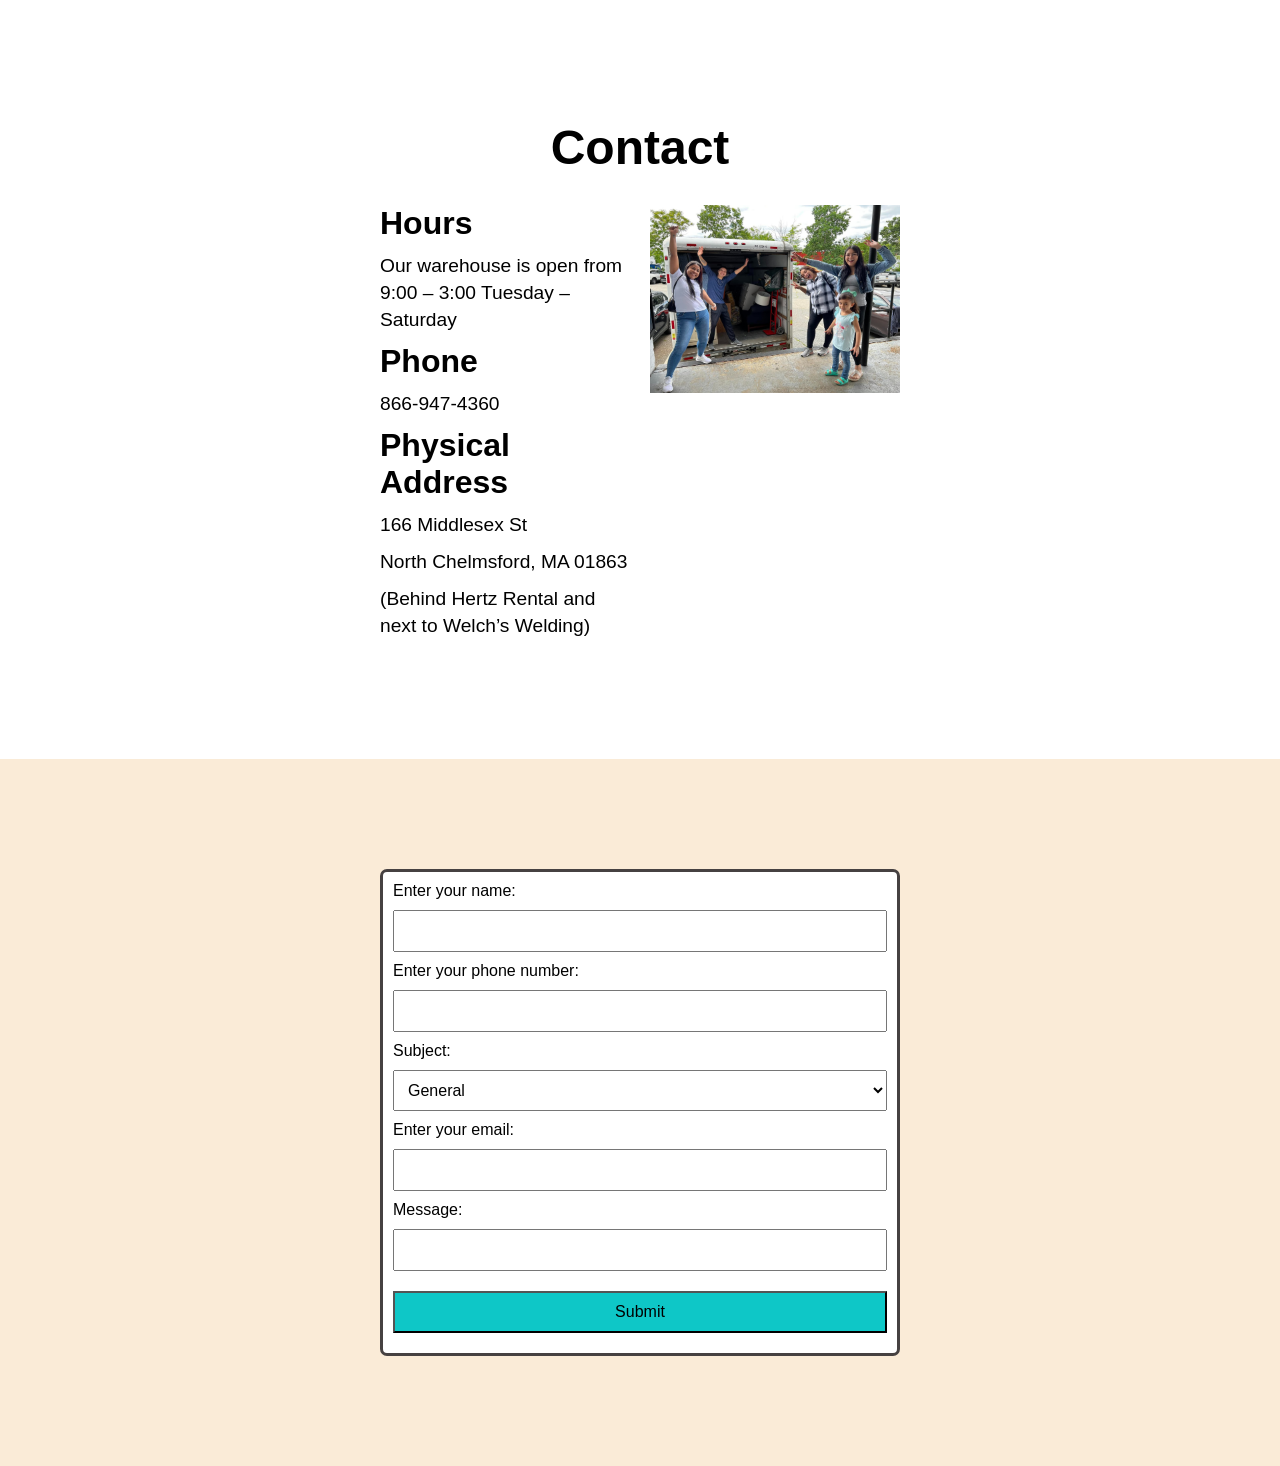
<file: contact.html>
<!DOCTYPE html>
<html>
    <head>
        <link href="main.css" rel="stylesheet">
        <title>Contact | The Wish Project</title>
        <link rel="icon" type="image/x-icon" href="images/TheWishProjectLogo.png">
        <meta name="viewport" content="width=device-width, initial-scale=1.0">
        <meta charset="UTF-8">
        <meta name="description" content="Donate or volunteer">
        <meta name="keywords" content="wish, donate, volunteer, help">    
    </head>
    <body>
        <main>
            <div class="outerRow">
                <div class="innerRow">
                    <div class="col">
                        <h1>Contact</h1>
                    </div>
                </div>
                <div class="innerRow">
                    <div class="col">
                        <div>
                            <h2>Hours</h2>
                            <p>Our warehouse is open from 9:00 – 3:00 Tuesday – Saturday</p>                            
                        </div>
                        <div>
                            <h2>Phone</h2>
                            <p>866-947-4360</p>                            
                        </div>
                        <div>
                            <h2>Physical Address</h2>
                            <p>166 Middlesex St</p>
                            <p>North Chelmsford, MA 01863</p>
                            <p>(Behind Hertz Rental and next to Welch’s Welding)</p>                            
                        </div>
                    </div>
                    <div class="col">
                        <img src="images/355295194_697831745487949_2925801218869525407_n.jpg">
                    </div>
                </div>
            </div>
            <div class="outerRow tan">
                <div class="innerRow">
                    <div class="col">
                        <form>
                            <label for="name">Enter your name:</label>
                            <input type="text" id="name" name="name" required>
                            
                            <label for="phone">Enter your phone number:</label>
                            <input type="tel" id="phone" name="phone" required>
                           
                            <label for="subject">Subject:</label>
                            <select id="subject" name="subject" required>
                                <option value="general">General</option>
                                <option value="volunteer">Volunteer</option>
                                <option value="projects">Projects</option>
                                <option value="donation">Donation</option>
                            </select>

                            <label for="email">Enter your email:</label>
                            <input type="email" id="email" name="email" required>                            

                            <label for="message">Message:</label>
                            <input type="message" id="message" name="message" required>
                        
                            <input type="submit" value="Submit">
                        </form>
                    </div>
                </div>
            </div>
        </main>
    </body>
</html>
</file>
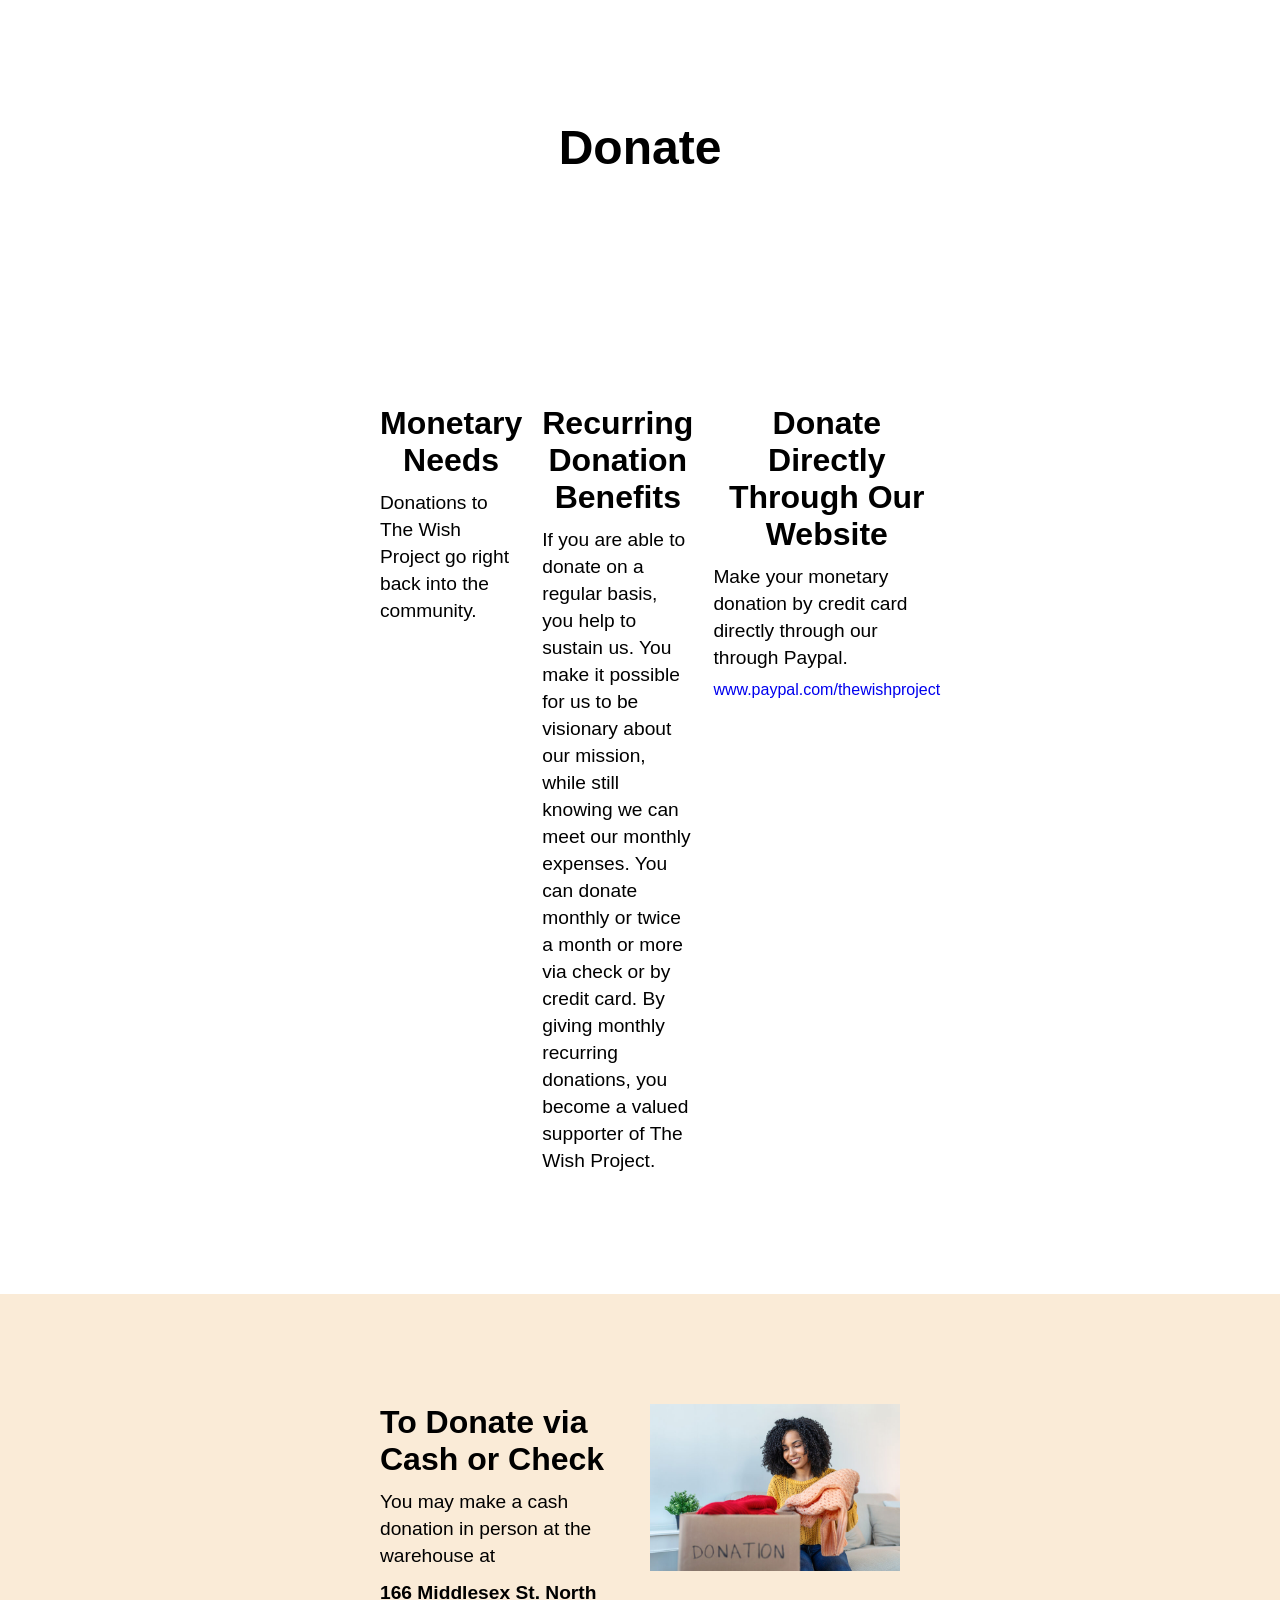
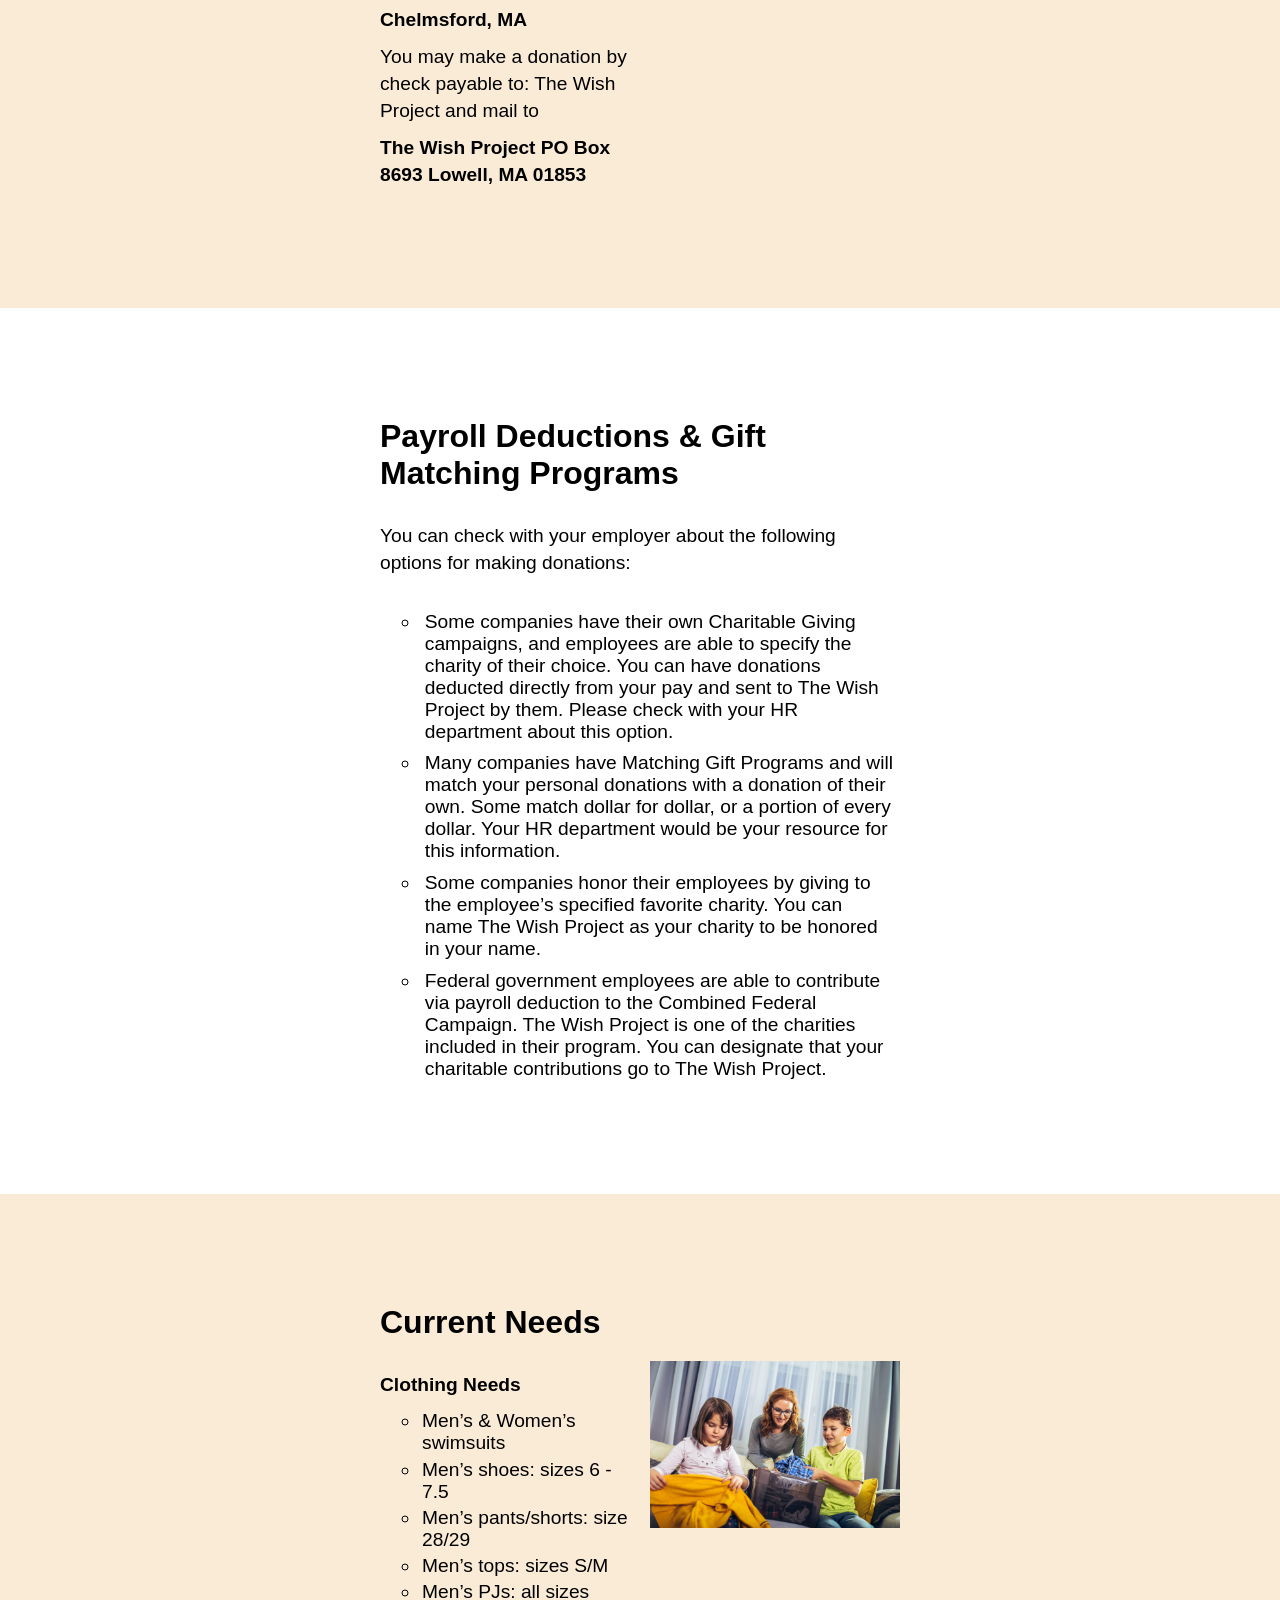
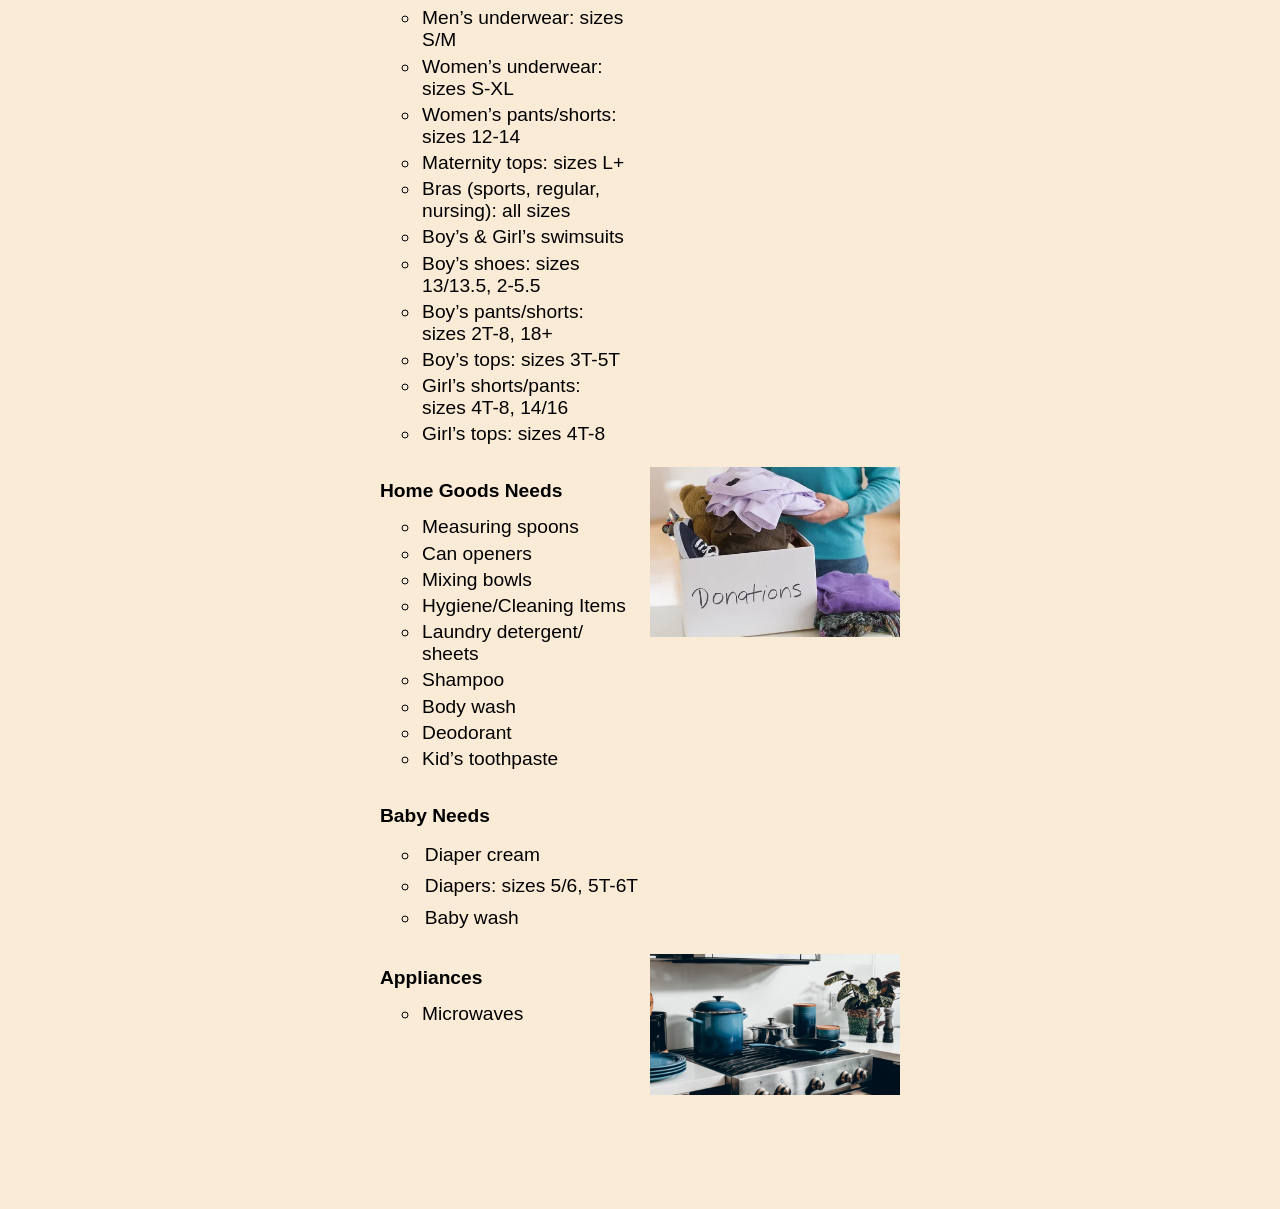
<file: donate.html>
<!DOCTYPE html>
<html>
    <head>
        <link href="main.css" rel="stylesheet">
        <title>Donate | The Wish Project</title> 
        <link rel="icon" type="image/x-icon" href="images/TheWishProjectLogo.png">
        <meta name="viewport" content="width=device-width, initial-scale=1.0">
        <meta charset="UTF-8">
        <meta name="description" content="Donate or volunteer">
        <meta name="keywords" content="wish, donate, volunteer, help">
    </head>
    <body>
        <main>
            <div class="row outerRow">
                <div class="row innerRow">
                    <div class="col">
                        <h1>Donate</h1>
                    </div>
                </div>
            </div>
            <div class="row outerRow">
                <div class="row innerRow">
                    <div class="col">
                        <div>
                            <h2 class="text-middle">Monetary Needs</h2>
                            <p>Donations to The Wish Project go right back into the community.</p>                            
                        </div>
                    </div>
                    <div class="col">
                        <div>
                            <h2 class="text-middle">Recurring Donation Benefits</h2>
                            <p>If you are able to donate on a regular basis, you help to sustain us. You make it possible for us to be visionary about our mission, while still knowing we can meet our monthly expenses. You can donate monthly or twice a month or more via check or by credit card. By giving monthly recurring donations, you become a valued supporter of The Wish Project.</p>
                        </div>
                    </div>                
                    <div class="col">
                        <div>
                            <h2 class="text-middle">Donate Directly Through Our Website</h2>
                            <p>Make your monetary donation by credit card directly through our through Paypal.</p>
                            <a href="www.paypal.com/thewishproject">www.paypal.com/thewishproject</a>                            
                        </div>
                    </div>   
                </div>
            </div>
            <div class="row outerRow tan">
                <div class="row innerRow">
                    <div class="col">
                        <div>
                            <h2>To Donate via Cash or Check</h2>
                            <p>You may make a cash donation in person at the warehouse at</p>
                            <p>
                                <strong>
                            166 Middlesex St.
                                North Chelmsford, MA                                 
                                </strong>
                            </p>
                            <p>You may make a donation by check payable to: The Wish Project and mail to</p>
                            <p>
                                <strong>
                                    The Wish Project
                                    PO Box 8693
                                    Lowell, MA 01853                                
                                </strong>
                            </p>
                        </div>
                    </div>
                    <div class="col">
                        <img src="images/Why-donating-is-important-768x512.jpg">
                    </div>
                </div>
            </div>
            <div class="row outerRow">
                <div class="row innerRow">
                    <div class="col">
                        <h2>Payroll Deductions & Gift Matching Programs</h2>
                    </div>
                 </div>
                 <div class="row innerRow">
                    <div class="col">
                        <p>You can check with your employer about the following options for making donations:</p>
                    </div>
                </div>
                <div class="row innerRow">
                    <div class="col">
                        <ul>
                            <li class="dot">Some companies have their own Charitable Giving campaigns, and employees are able to specify the charity of their choice. You can have donations deducted directly from your pay and sent to The Wish Project by them. Please check with your HR department about this option.</li>
                            <li class="dot">Many companies have Matching Gift Programs and will match your personal donations with a donation of their own. Some match dollar for dollar, or a portion of every dollar. Your HR department would be your resource for this information.</li>
                            <li class="dot">Some companies honor their employees by giving to the employee’s specified favorite charity. You can name The Wish Project as your charity to be honored in your name.</li>
                            <li class="dot">Federal government employees are able to contribute via payroll deduction to the Combined Federal Campaign. The Wish Project is one of the charities included in their program. You can designate that your charitable contributions go to The Wish Project.</li>
                        </ul>
                    </div>
                </div>
            </div>
            <div class="row outerRow tan">
                <div class="row innerRow">
                    <div class="col">
                        <h2>Current Needs</h2>
                    </div>
                </div>
                <div class="row innerRow">
                    <div class="col">
                        <p><strong>Clothing Needs</strong></p>
                        <ul>
                            <li class="dot">Men’s & Women’s swimsuits</li>
                            <li class="dot">Men’s shoes: sizes 6 - 7.5</li>
                            <li class="dot">Men’s pants/shorts: size 28/29</li>
                            <li class="dot">Men’s tops: sizes S/M</li>
                            <li class="dot">Men’s PJs: all sizes</li>
                            <li class="dot">Men’s underwear: sizes S/M</li>
                            <li class="dot">Women’s underwear: sizes S-XL</li>
                            <li class="dot">Women’s pants/shorts: sizes 12-14</li>
                            <li class="dot">Maternity tops: sizes L+</li>
                            <li class="dot">Bras (sports, regular, nursing): all sizes</li>
                            <li class="dot">Boy’s & Girl’s swimsuits</li>
                            <li class="dot">Boy’s shoes: sizes 13/13.5, 2-5.5</li>
                            <li class="dot">Boy’s pants/shorts: sizes 2T-8, 18+</li>
                            <li class="dot">Boy’s tops: sizes 3T-5T</li>                        
                            <li class="dot">Girl’s shorts/pants: sizes 4T-8, 14/16</li>                        
                            <li class="dot">Girl’s tops: sizes 4T-8</li>                        
                        </ul>
                        
                    </div>
                    <div class="col">
                        <img src="/images/donatinf-kids-clothes-768x512.jpg">
                    </div>
               </div>   
                <div class="row innerRow">
                    <div class="col">
                        <p><strong>Home Goods Needs</strong></p>    
                        <ul>
                            <li class="dot">Measuring spoons</li>                        
                            <li class="dot">Can openers</li>                        
                            <li class="dot">Mixing bowls</li>                        
                            <li class="dot">Hygiene/Cleaning Items</li>                        
                            <li class="dot">Laundry detergent/ sheets</li>                        
                            <li class="dot">Shampoo</li>                        
                            <li class="dot">Body wash</li>                        
                            <li class="dot">Deodorant</li>                        
                            <li class="dot">Kid’s toothpaste</li>   
                        </ul>
                    </div>      
                    <div class="col">
                        <img src="/images/getty_rf_photo_of_man_packing_donations_box.webp">
                    </div>
                </div>                 
                <div class="row innerRow">
                    <div class="col">
                        <p><strong>Baby Needs</strong></p>
                        <ul>
                            <li class="dot">Diaper cream</li>
                            <li class="dot">Diapers: sizes 5/6, 5T-6T</li>
                            <li class="dot">Baby wash</li>
                        </ul>
                    </div>          
                </div>                
                <div class="row innerRow">
                    <div class="col">
                        <p><strong>Appliances</strong></p>
                        <ul>
                            <li class="dot">Microwaves</li>
                        </ul>
                    </div>
                    <div class="col">
                        <img src="/images/current needs.png">
                    </div>
                </div>
            </div>     
        </main>
    </body>
</html>
</file>
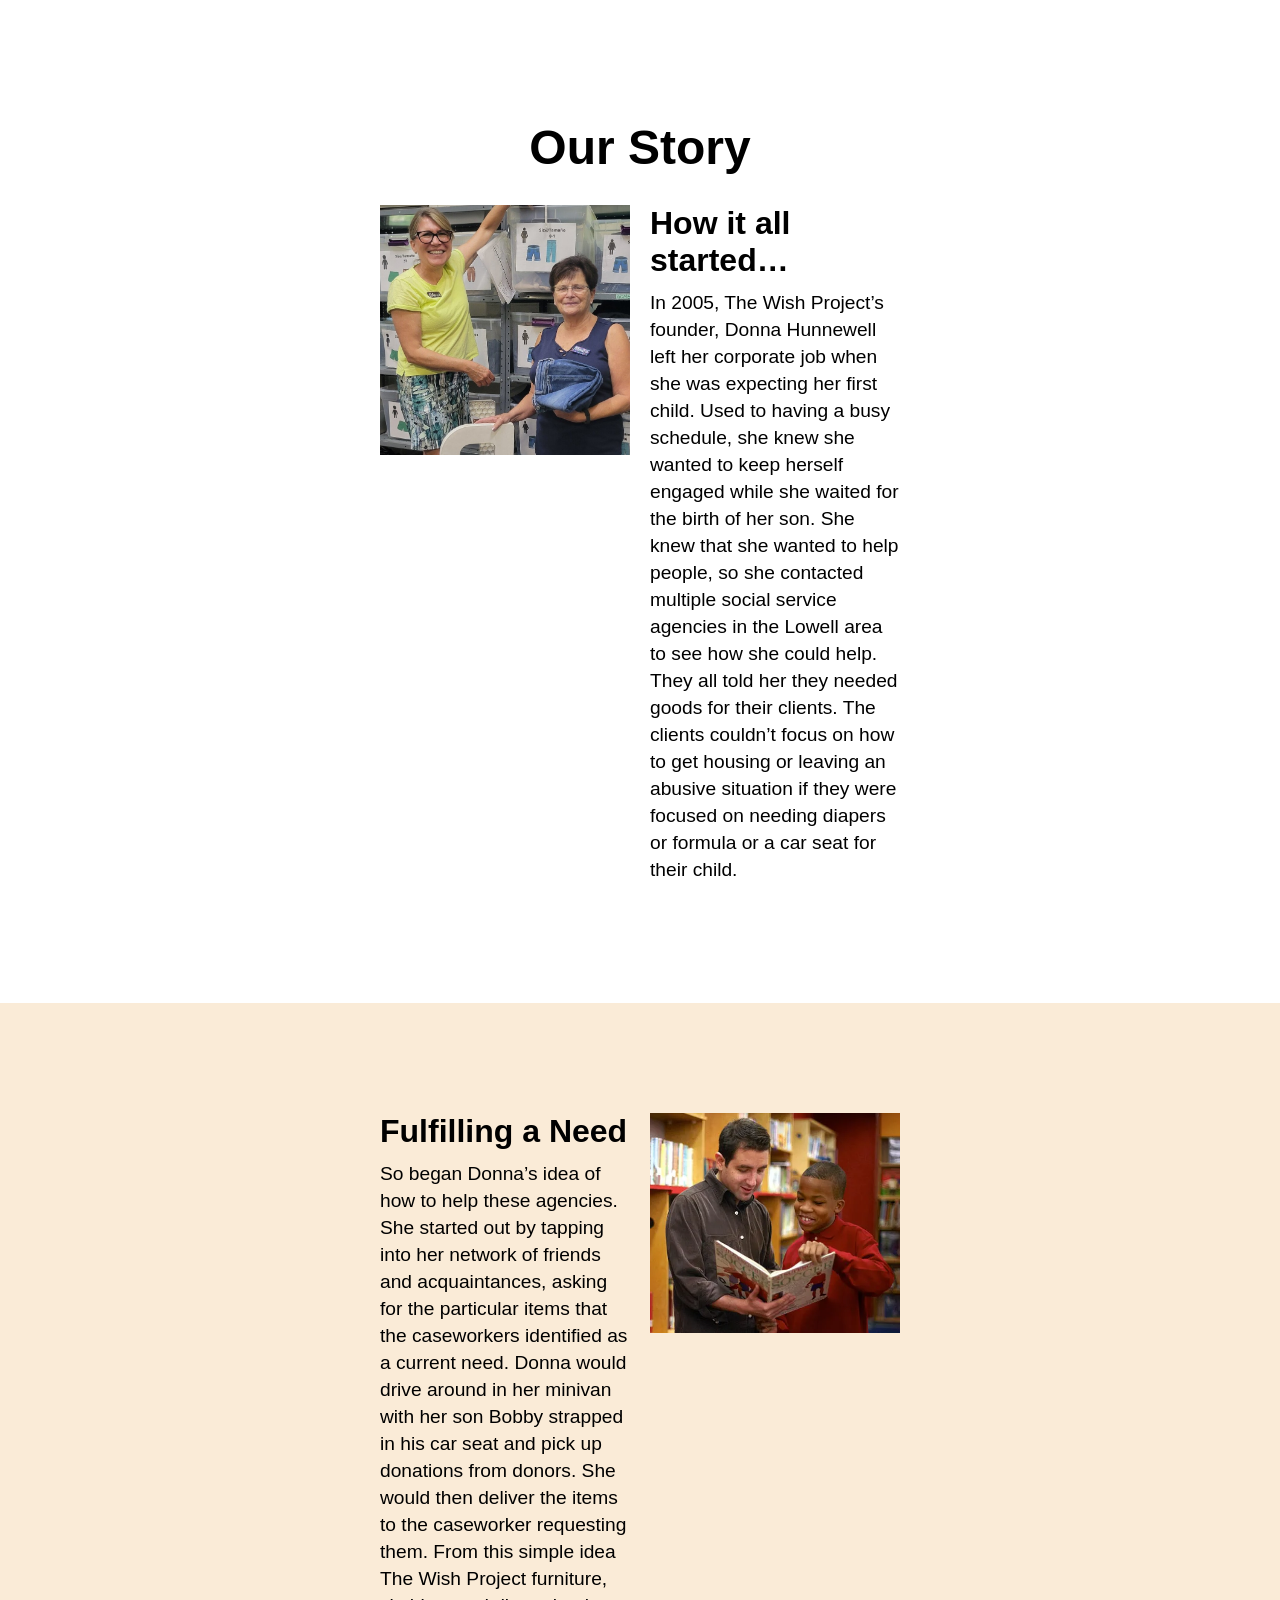
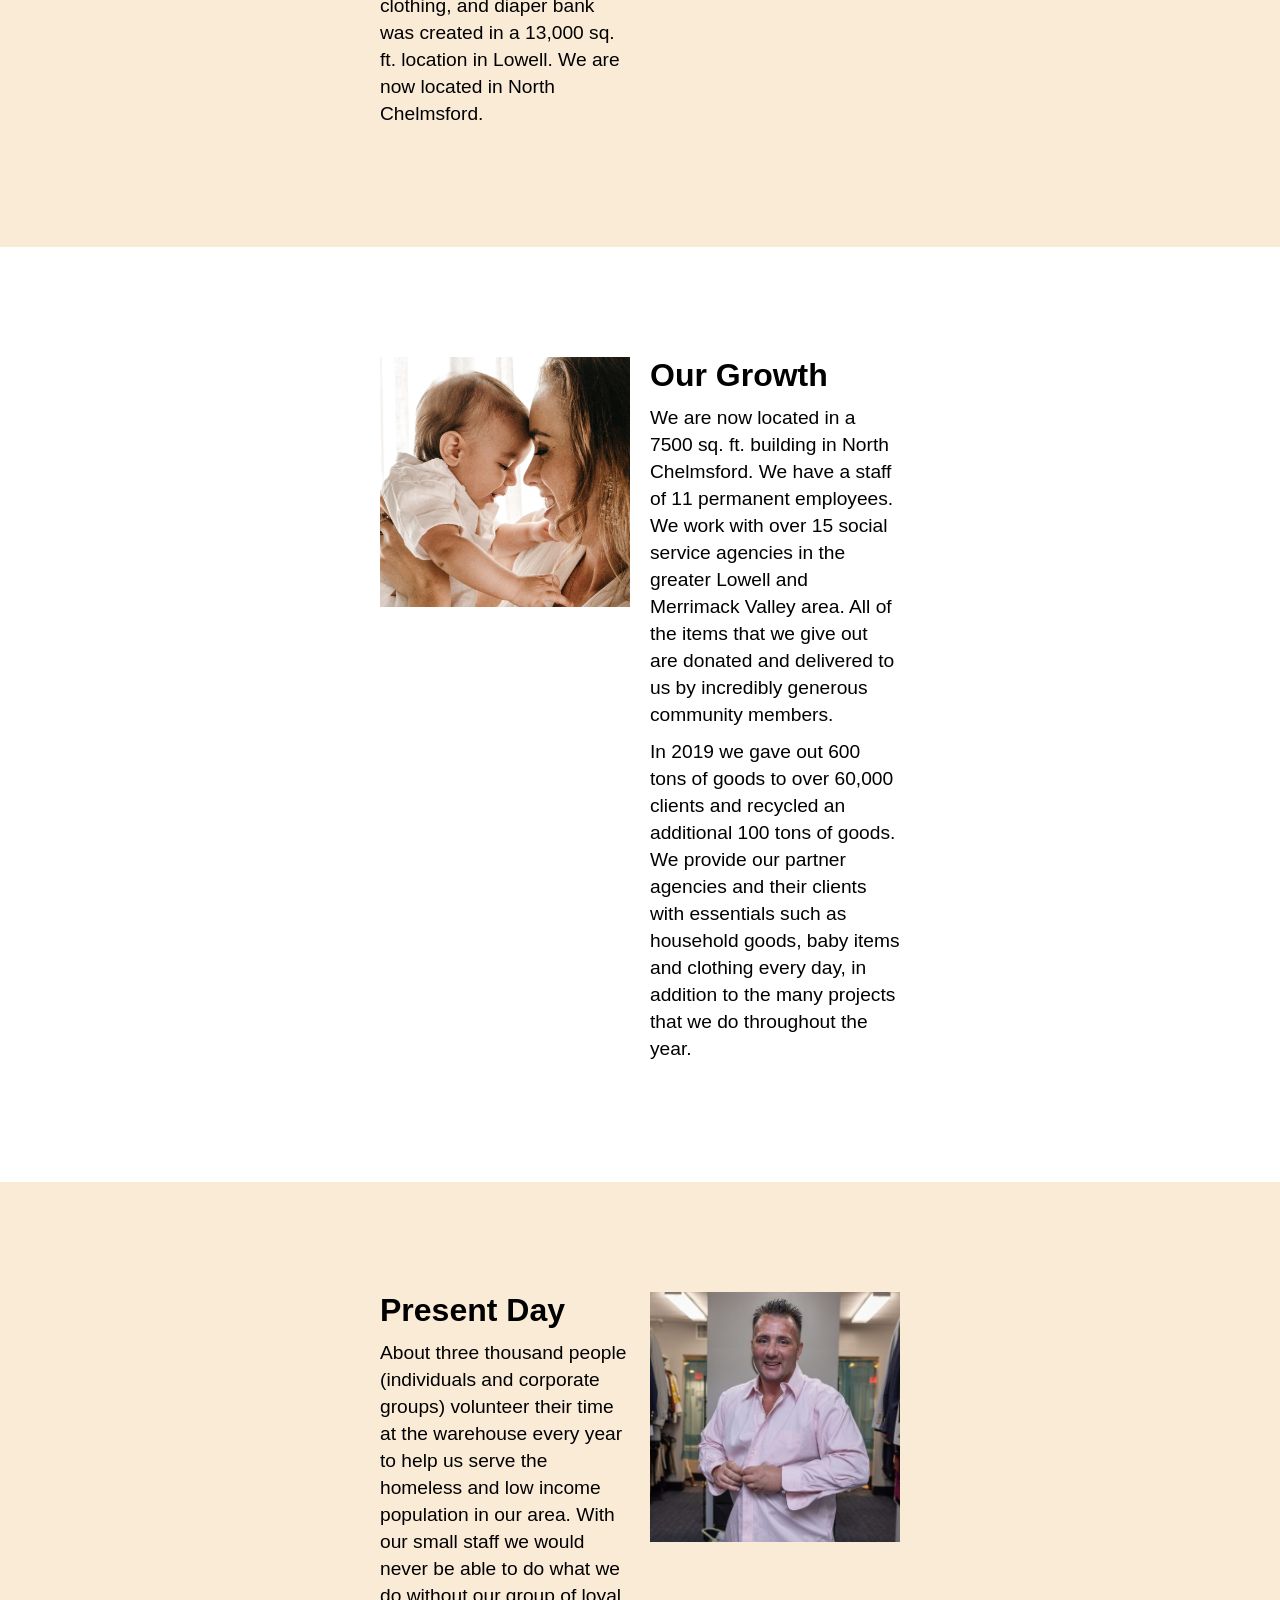
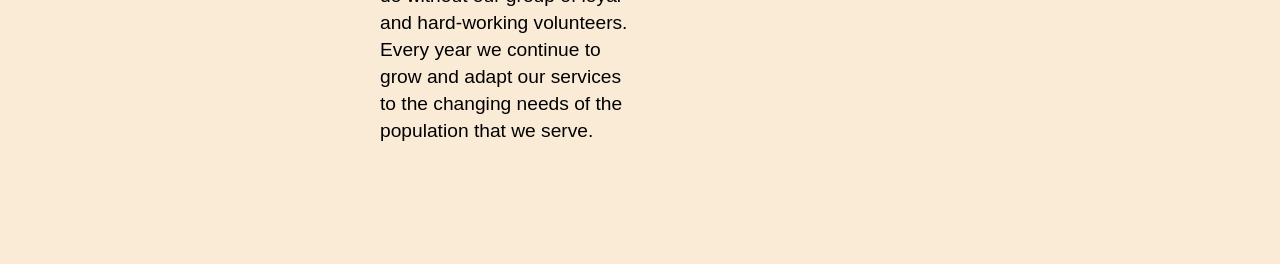
<file: story.html>
<!DOCTYPE html>
<html>
    <head>
        <link href="main.css" rel="stylesheet">
        <title>Our Story | The Wish Project</title> 
         <link rel="icon" type="image/x-icon" href="images/TheWishProjectLogo.png">
        <meta name="viewport" content="width=device-width, initial-scale=1.0">
        <meta charset="UTF-8">
        <meta name="description" content="Donate or volunteer">
        <meta name="keywords" content="wish, donate, volunteer, help">   
    </head>
    <body>
        <div class="row outerRow">
            <div class="row innerRow">
                <div class="col">
                    <h1>Our Story</h1>
                </div>
            </div>        
            <div class="row innerRow">
                <div class="col">
                    <img src="images/20230906_133427.jpg">
                </div>
                <div class="col">
                    <div>
                        <h2>How it all started…</h2>
                        <p>
                            In 2005, The Wish Project’s founder, Donna Hunnewell left her corporate job 
                            when she was expecting her first child. Used to having a busy schedule, she knew 
                            she wanted to keep herself engaged while she waited for the birth of her son. She 
                            knew that she wanted to help people, so she contacted multiple social service agencies 
                            in the Lowell area to see how she could help. They all told her they needed goods for 
                            their clients. The clients couldn’t focus on how to get housing or leaving an abusive 
                            situation if they were focused on needing diapers or formula or a car seat for their 
                            child.
                        </p>
                    </div>
                </div>
            </div>
        </div>
        <div class="row outerRow tan">
            <div class="row innerRow">
                <div class="col">
                    <div>
                        <h2>Fulfilling a Need</h2>
                        <p>
                            So began Donna’s idea of how to help these agencies. She started out by tapping into 
                            her network of friends and acquaintances, asking for the particular items that the 
                            caseworkers identified as a current need. Donna would drive around in her minivan with 
                            her son Bobby strapped in his car seat and pick up donations from donors. She would then 
                            deliver the items to the caseworker requesting them. From this simple idea The Wish 
                            Project furniture, clothing, and diaper bank was created in a 13,000 sq. ft. location in 
                            Lowell. We are now located in North Chelmsford.
                        </p>
                    </div>
                </div>
                <div class="col">
                    <img src="/images/BBBS_picture.webp">
                </div>
            </div>
        </div>
        <div class="row outerRow">
            <div class="row innerRow">
                <div class="col">
                    <img src="images/mother_s+day.png">
                </div>
                <div class="col">
                    <div>
                        <h2>Our Growth</h2>
                        <p>
                            We are now located in a 7500 sq. ft. building in North Chelmsford. We have a staff of 11 
                            permanent employees. We work with over 15 social service agencies in the greater Lowell 
                            and Merrimack Valley area. All of the items that we give out are donated and delivered to 
                            us by incredibly generous community members.
                        </p>
                        <p>
                            In 2019 we gave out 600 tons of goods to over 60,000 clients and recycled an additional 
                            100 tons of goods. We provide our partner agencies and their clients with essentials such 
                            as household goods, baby items and clothing every day, in addition to the many projects
                            that we do throughout the year.
                        </p>                        
                    </div>

                </div>
            </div>
        </div>
        <div class="row outerRow tan">
            <div class="row innerRow">
                <div class="col">
                    <div>
                        <h2>Present Day</h2>
                        <p>
                            About three thousand people (individuals and corporate groups) volunteer their time 
                            at the warehouse every year to help us serve the homeless and low income population 
                            in our area. With our small staff we would never be able to do what we do without our 
                            group of loyal and hard-working volunteers. Every year we continue to grow and adapt our 
                            services to the changing needs of the population that we serve.
                        </p>
                    </div>
                </div>
                <div class="col">
                    <img src="images/STFH_23_09_236_web-800x800.jpg">
                </div>
            </div>
        </div>
    </body>
</html>
</file>
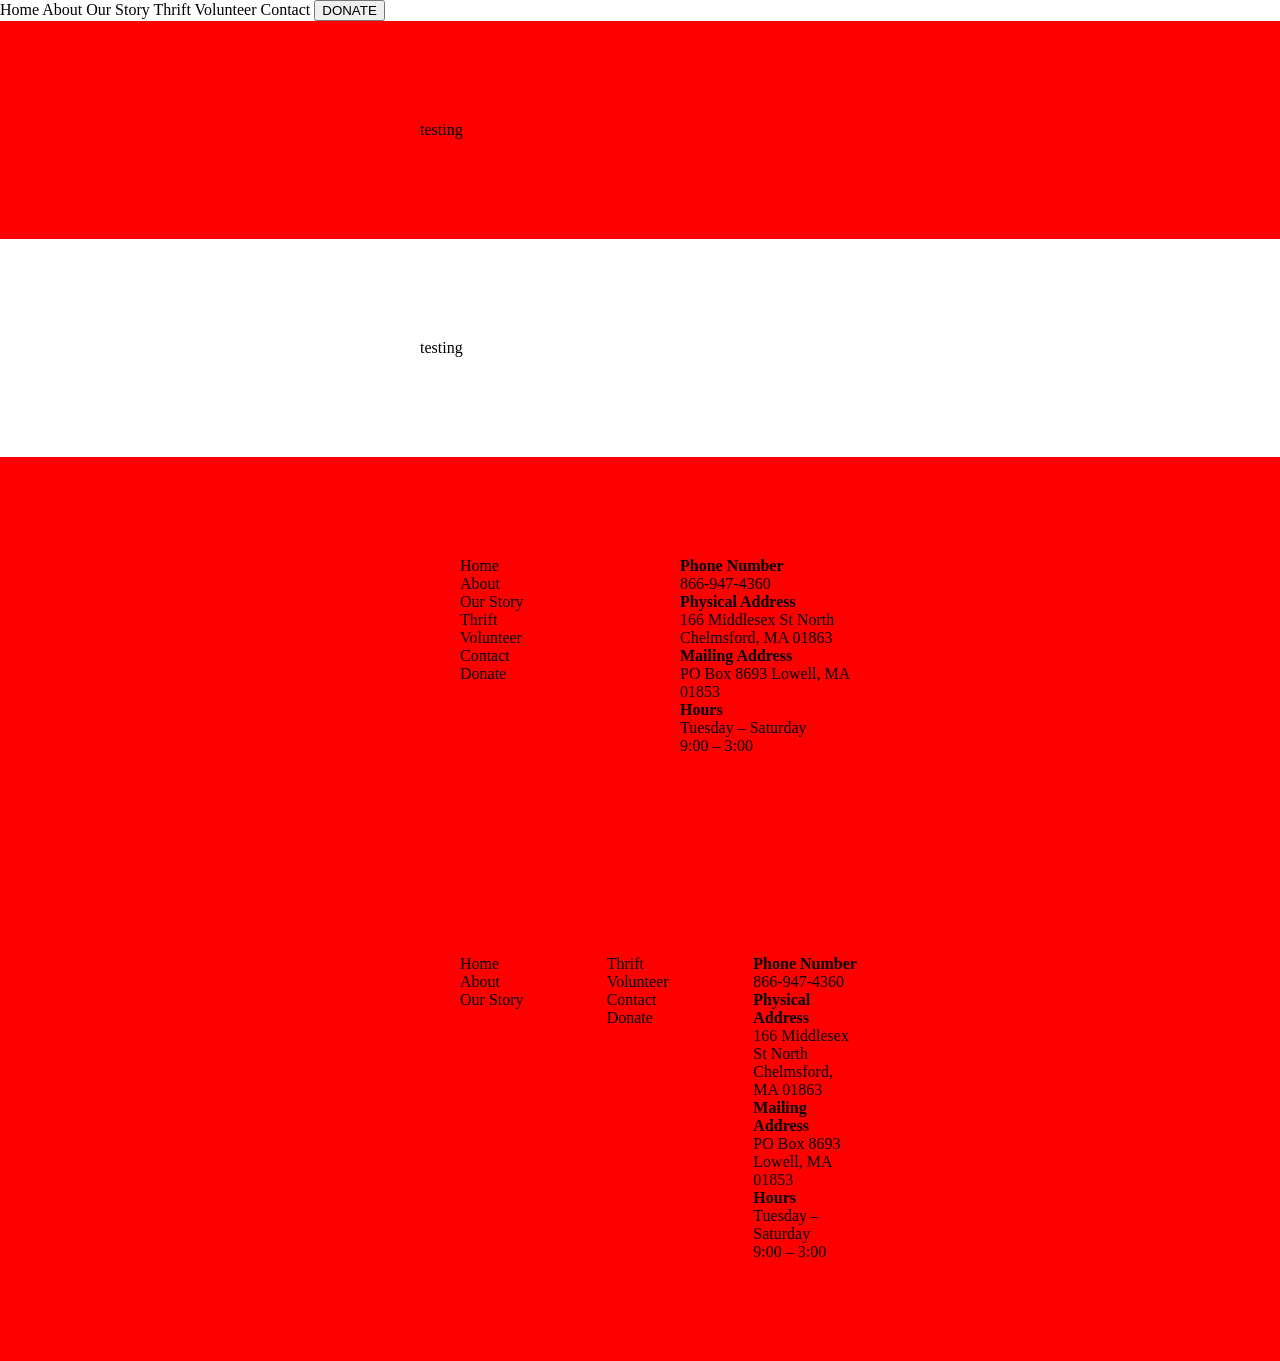
<file: template.html>
<!doctype html>
<html>
  <head>
    <title>Template | The Wish Project</title>
    <link href="timed.css" rel="stylesheet" />
    <link rel="icon" type="image/x-icon" href="images/TheWishProjectLogo.png" />
    <meta name="viewport" content="width=device-width, initial-scale=1.0" />
    <meta charset="UTF-8" />
    <meta
      name="description"
      content="SHORT PHRASE OF WHAT CURRENT PAGE IS ABOUT"
    />
    <meta name="keywords" content="FEW, WORDS" />
  </head>
  <body>
    <!-- when header is done just insert it into template file -->
    <nav>
        <a class="noDecoration underline" href="timedHome.html">Home</a>
        <a class="noDecoration underline" href="timedAbout.html">About</a>
        <a class="noDecoration underline" href="timedStory.html">Our Story</a>
        <a class="noDecoration underline" href="timedThrift.html">Thrift</a>
        <a class="noDecoration underline" href="timedVolunteer.html">Volunteer</a>
        <a class="noDecoration underline" href="timedContact.html">Contact</a>
        <button href="timedDonate.html">DONATE</a>
    </nav>
    <main>
        <!-- can grab outerRow when wanting padding bg-color here -->
        <div class="outerRow">
            <div class="innerRow">
                <div class="col">
                    <p>testing</p>
                </div>
            </div>
        </div>

        <!-- can grab innerRow here -->
        <div class="innerRow">
            <div class="col">
                 <p>testing</p>
            </div>
            <div class="col">
            </div>
        </div>
    </main>

    <!-- footer -->
    <footer class="outerRow">
        <div class="innerRow">
            <div class="col">
                <ul>
                    <li class="noDecoration" href="timedHome.html">Home</li>
                    <li class="noDecoration" href="timedAbout.html">About</li>
                    <li class="noDecoration" href="timedStory.html">Our Story</li>                    
                    <li class="noDecoration" href="timedThrift.html">Thrift</li>
                    <li class="noDecoration" href="timedVolunteer.html">Volunteer</li>
                    <li class="noDecoration" href="timedContact.html">Contact</li>
                    <li class="noDecoration" href="timedDonate.html">Donate</li>                               
                </ul>
     
            </div>
            <div class="col">
                <ul>
                    <li class="bolded">Phone Number</li>
                    <li>866-947-4360</li>
                    <li class="bolded">Physical Address</li>
                    <li>
                    166 Middlesex St North Chelmsford, MA 01863</li>
                    <li class="bolded">Mailing Address</li>
                    <li>PO Box 8693 Lowell, MA 01853</li>
                    <li class="bolded">Hours</li>
                    <li>Tuesday – Saturday</li>
                    <li>9:00 – 3:00</li>
                </ul>
            </div>
        </div>
    </footer>    

    <footer class="outerRow">
        <div class="innerRow">
            <div class="col">
                <ul>
                    <li class="noDecoration" href="timedHome.html">Home</li>
                    <li class="noDecoration" href="timedAbout.html">About</li>
                    <li class="noDecoration" href="timedStory.html">Our Story</li>    
                </ul>
            </div>
            <div class="col">
                <ul>                
                    <li class="noDecoration" href="timedThrift.html">Thrift</li>
                    <li class="noDecoration" href="timedVolunteer.html">Volunteer</li>
                    <li class="noDecoration" href="timedContact.html">Contact</li>
                    <li class="noDecoration" href="timedDonate.html">Donate</li>                               
                </ul>
            </div>
            <div class="col">
                <ul>
                    <li class="bolded">Phone Number</li>
                    <li>866-947-4360</li>
                    <li class="bolded">Physical Address</li>
                    <li>
                    166 Middlesex St North Chelmsford, MA 01863</li>
                    <li class="bolded">Mailing Address</li>
                    <li>PO Box 8693 Lowell, MA 01853</li>
                    <li class="bolded">Hours</li>
                    <li>Tuesday – Saturday</li>
                    <li>9:00 – 3:00</li>
                </ul>
            </div>
        </div>
    </footer>      
  </body>
</html>
</file>
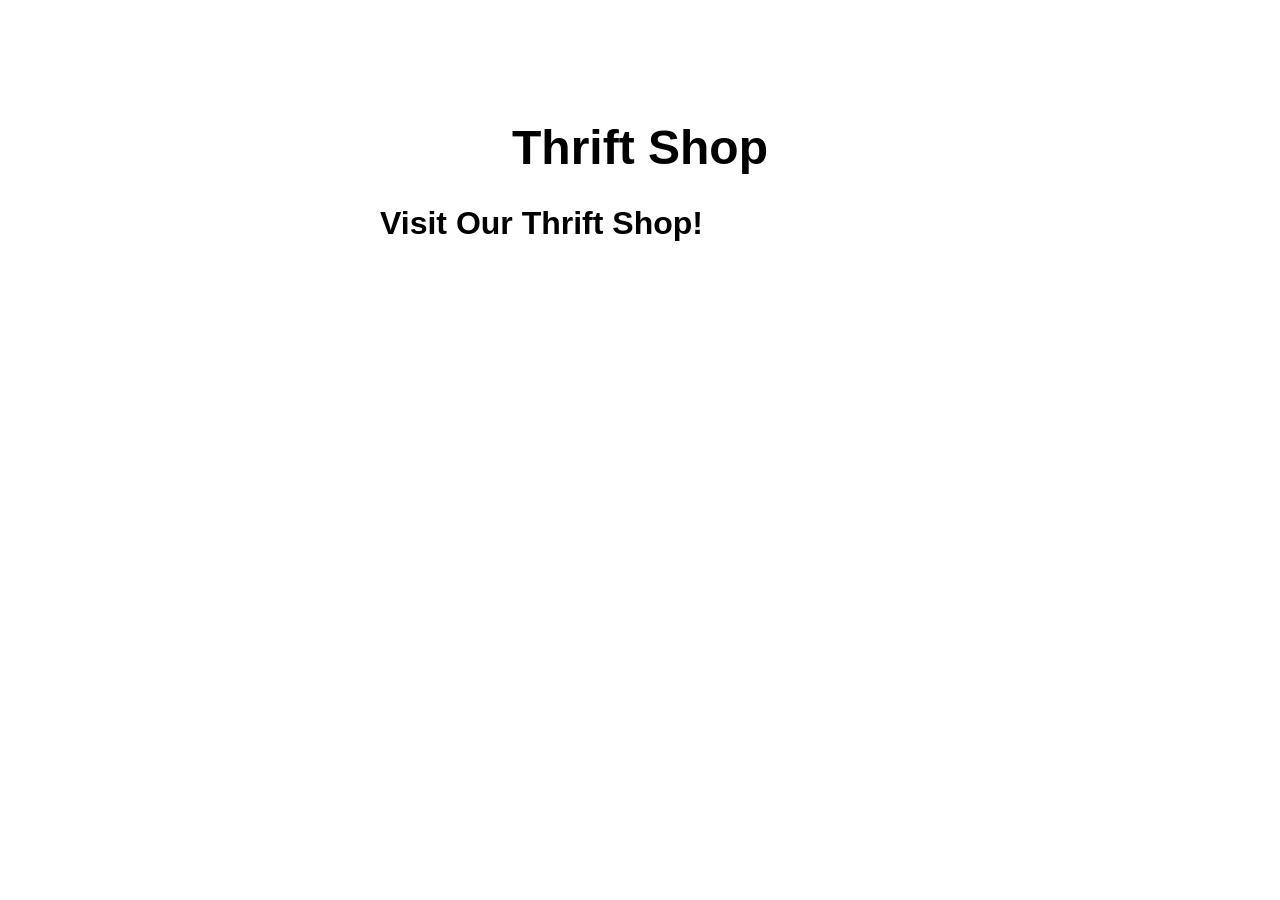
<file: thrift.html>
<!DOCTYPE html>
<html>
    <head>
        <link href="main.css" rel="stylesheet">
        <title>Thrift | The Wish Project</title>
        <link rel="icon" type="image/x-icon" href="images/TheWishProjectLogo.png">
        <meta name="viewport" content="width=device-width, initial-scale=1.0">
        <meta charset="UTF-8">
        <meta name="description" content="Donate or volunteer">
        <meta name="keywords" content="wish, donate, volunteer, help">   
    </head>
    <body>
        <div class="outerRow">
            <div class="innerRow">
                <div class="col">
                    <h1>Thrift Shop</h1>
                </div>
            </div>
            <div class="innerRow">
                <div class="col">
                    <h2>Visit Our Thrift Shop!</h2>
                    <!-- carousel here -->
                </div>
            </div>
        </div>
    </body>
</html>
</file>
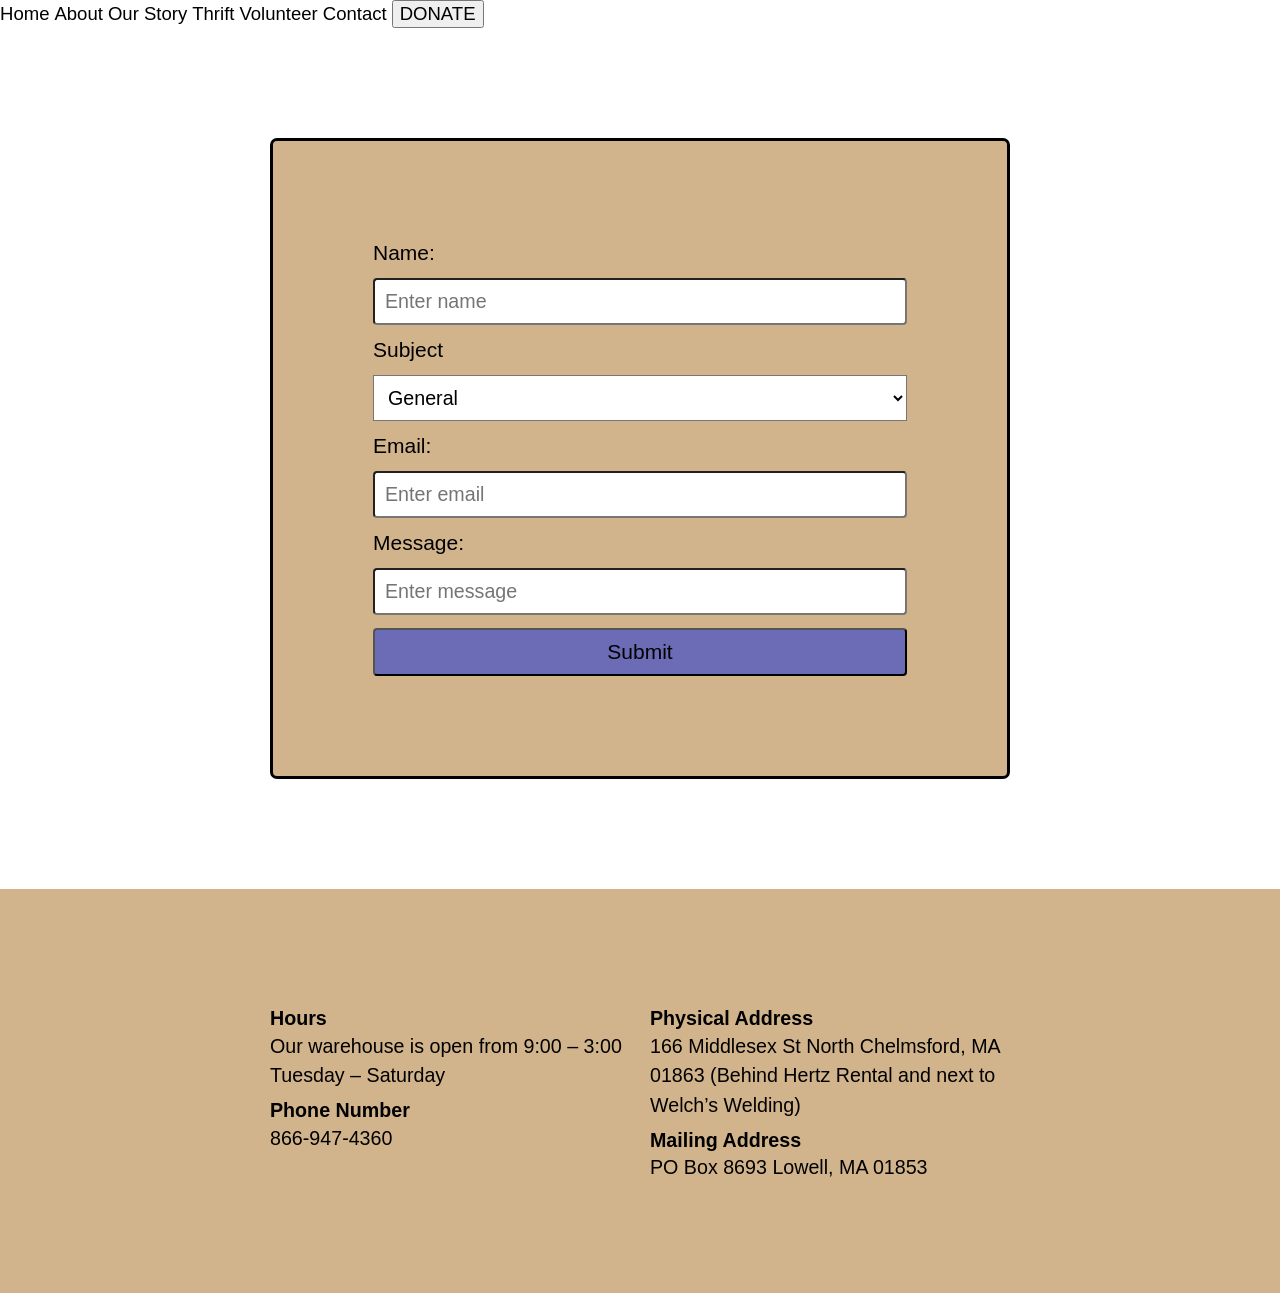
<file: timedContact.html>
<!doctype html>
<html>
  <head>
    <title>Contact | The Wish Project</title>
    <link href="other.css" rel="stylesheet" />
    <link rel="icon" type="image/x-icon" href="images/TheWishProjectLogo.png" />
  </head>
  <body>
    <header>
        <nav>
            <a class="noDecoration underline" href="timedHome.html">Home</a>
            <a class="noDecoration underline" href="timedAbout.html">About</a>
            <a class="noDecoration underline" href="timedStory.html">Our Story</a>
            <a class="noDecoration underline" href="timedThrift.html">Thrift</a>
            <a class="noDecoration underline" href="timedVolunteer.html">Volunteer</a>
            <a class="noDecoration underline" href="timedContact.html">Contact</a>
            <button href="timedDonate.html">DONATE</a>
        </nav>        
    </header>
    <main>
            <div class="innerRow">
                <div class="col">
                    <form method="post">
                        <label for="name" required>Name:</label>
                        <input type="text" id="name" name="name" required placeholder="Enter name"/>                        <label for="subject">Subject</label>
                        <select name="subject" id="subject">
                            <option value="general">General</option>
                            <option value="volunteer">Volunteer</option>
                            <option value="projects">Projects</option>
                            <option value="donation">Donation</option>
                        </select>
                        <label for="email">Email:</label>
                        <input type="email" id="email" name="email" required placeholder="Enter email" pattern="^[^@\s]+@[^@\s]+\.[^@\s]+$"/>
                        <label for="message">Message:</label>
                        <input type="text" id="message" name="message" required placeholder="Enter message"/>                    
                        <input type="submit" value="Submit" id="submit"/>
                    </form>
                </div>
            </div>
            <div class="outerRow">
        <div class="innerRow">
            <div class="col">
                <h2>Hours</h2>
                <p>Our warehouse is open from 9:00 – 3:00 Tuesday – Saturday</p>

                <h2>Phone Number</h2>
                <p>866-947-4360</p>
            </div>
            <div class="col">
                <h2>Physical Address</h2>
                <p>166 Middlesex St
                    North Chelmsford, MA 01863
                    (Behind Hertz Rental and next to Welch’s Welding)
                </p>
                <h2>Mailing Address</h2>
                <p>PO Box 8693 Lowell, MA 01853</p>
            </div>
        </div>
    </main>
  </body>
</html>
</file>
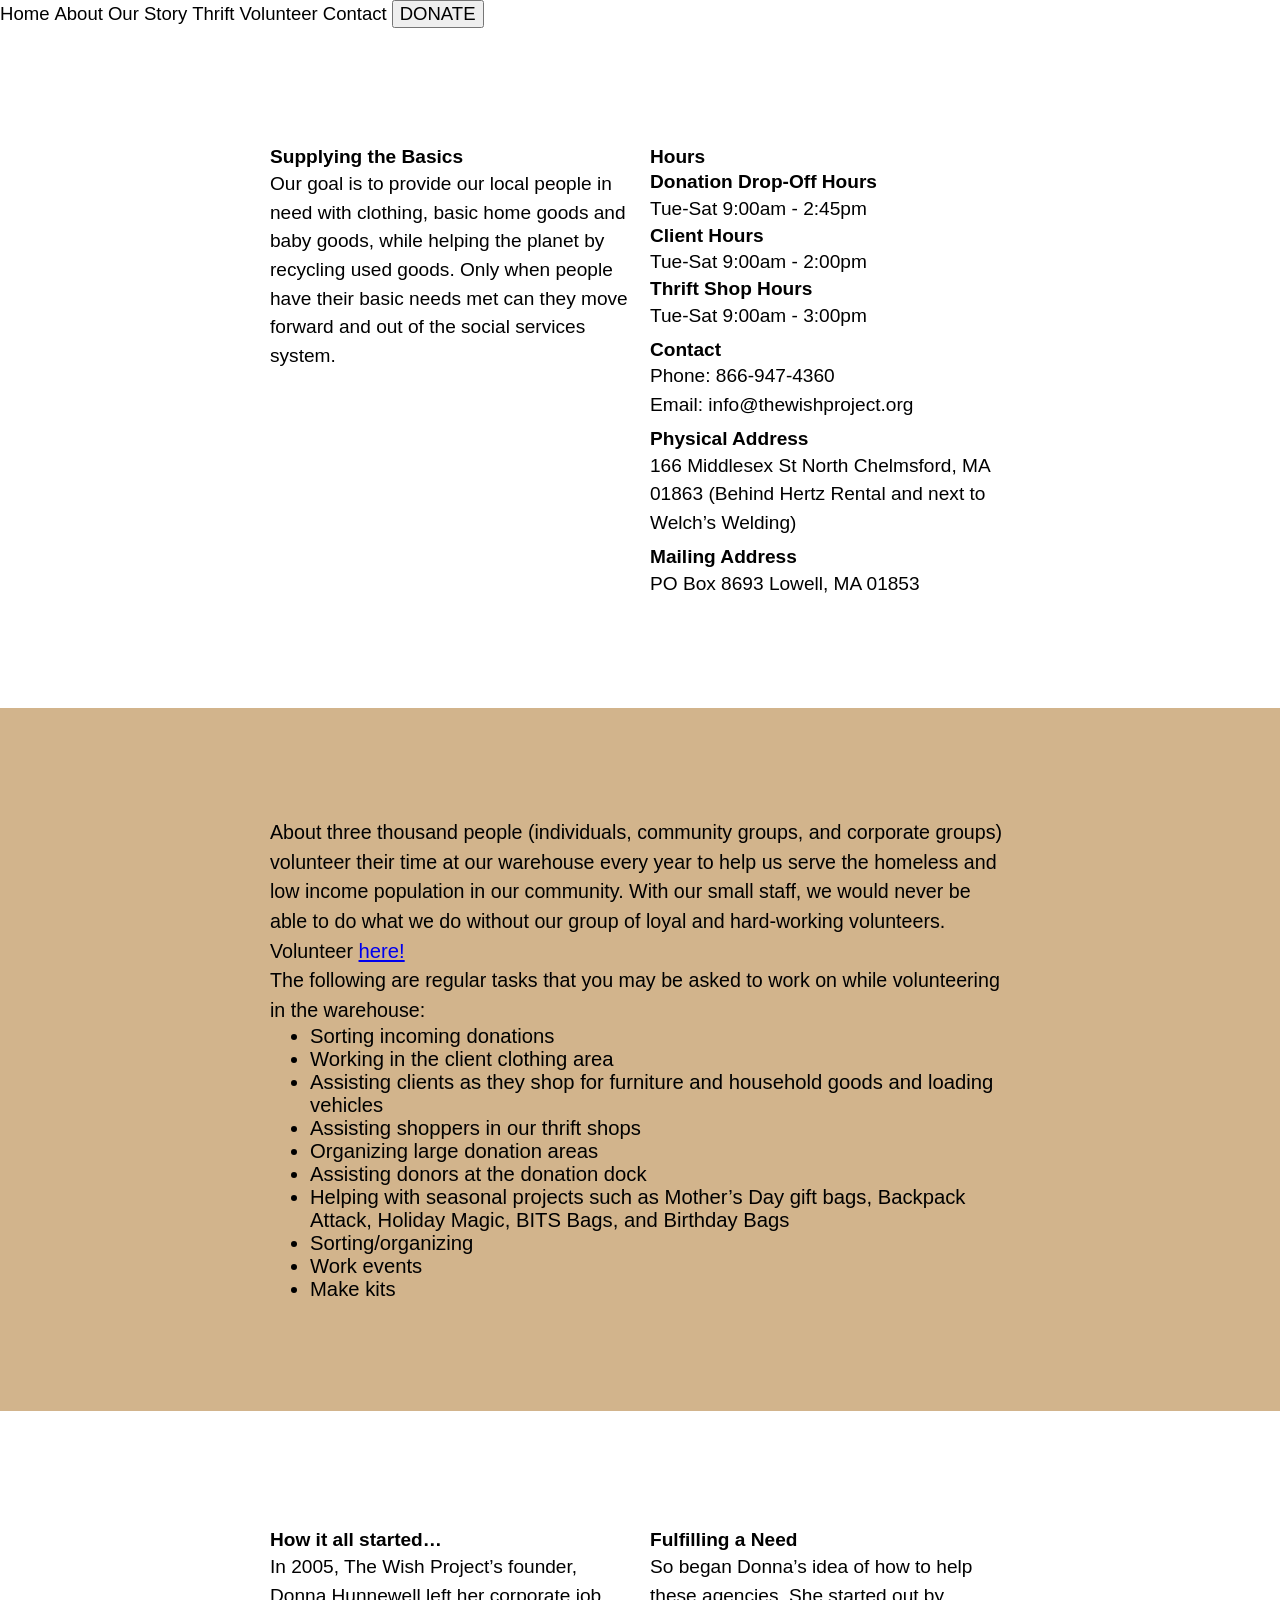
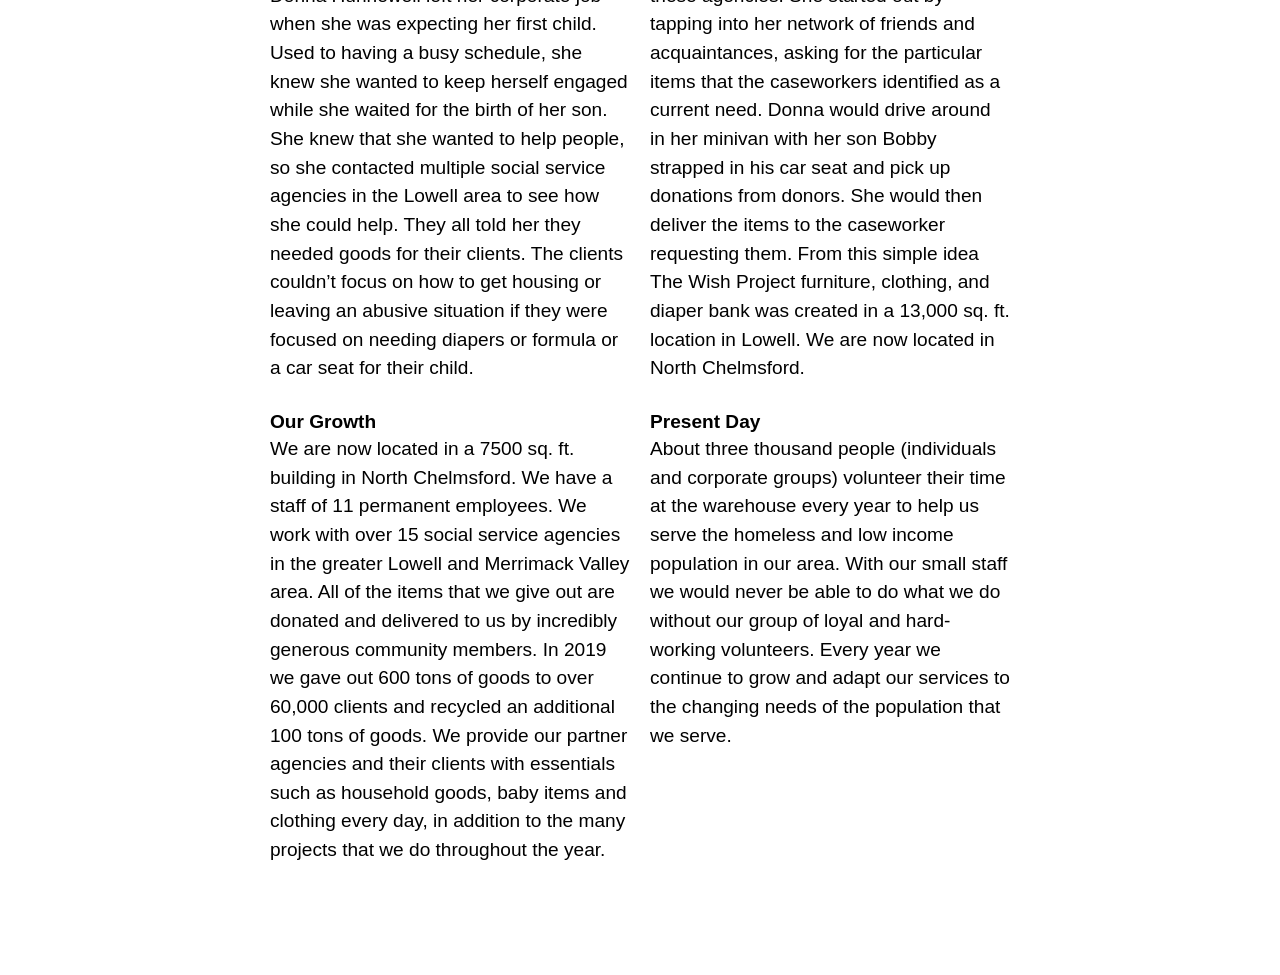
<file: timedHome.html>
<!doctype html>
<html>
  <head>
    <title>Home | The Wish Project</title>
    <link href="other.css" rel="stylesheet" />
    <link rel="icon" type="image/x-icon" href="images/TheWishProjectLogo.png" />
  </head>
  <body>
    <header>
        <nav>
            <a class="noDecoration underline" href="timedHome.html">Home</a>
            <a class="noDecoration underline" href="timedAbout.html">About</a>
            <a class="noDecoration underline" href="timedStory.html">Our Story</a>
            <a class="noDecoration underline" href="timedThrift.html">Thrift</a>
            <a class="noDecoration underline" href="timedVolunteer.html">Volunteer</a>
            <a class="noDecoration underline" href="timedContact.html">Contact</a>
            <button href="timedDonate.html">DONATE</a>
        </nav>
    </header>    
    <main>
            <div class="innerRow">
                <div class="col">
                    <h2>Supplying the Basics</h2>
                    <p>Our goal is to provide our local people in need with clothing, basic home goods and baby goods, while helping the planet by recycling used goods. Only when people have their basic needs met can they move forward and out of the social services system.</p>
                </div>                
                <div class="col">
                    <h2>Hours</h2>
                    <h3>Donation Drop-Off Hours</h3>
                    <p>Tue-Sat 9:00am - 2:45pm</p>
                    <h3>Client Hours</h3>
                    <p>Tue-Sat 9:00am - 2:00pm</p>
                    <h3>Thrift Shop Hours</h3>
                    <p>Tue-Sat 9:00am - 3:00pm</p>
                    <h2>Contact</h2>
                    <p>Phone: 866-947-4360</p>
                    <p>Email: info@thewishproject.org</p>
                    <h2>Physical Address</h2>
                    <p>166 Middlesex St
                        North Chelmsford, MA 01863
                        (Behind Hertz Rental and next to Welch’s Welding)
                    </p>
                    <h2>Mailing Address</h2>
                    <p>PO Box 8693 Lowell, MA 01853</p>
                </div>
            </div>            

        <div class="outerRow">
       <div class="innerRow">
            <div class="col">
                <p>About three thousand people (individuals, community groups, and corporate groups) volunteer their time at our warehouse every year to help us serve the homeless and low income population in our community. With our small staff, we would never be able to do what we do without our group of loyal and hard-working volunteers.</p>
                        <p>Volunteer <a href="https://interland3.donorperfect.net/weblink/weblink.aspx?name=E347989&id=40">here!</a></p>
                <p>The following are regular tasks that you may be asked to work on while volunteering in the warehouse:</p>
                <ul>
                    <li>Sorting incoming donations</li>
                    <li>Working in the client clothing area</li>
                    <li>Assisting clients as they shop for furniture and household goods and loading vehicles</li>
                    <li>Assisting shoppers in our thrift shops</li>
                    <li>Organizing large donation areas</li>
                    <li>Assisting donors at the donation dock</li>
                    <li>Helping with seasonal projects such as Mother’s Day gift bags, Backpack Attack, Holiday Magic, BITS Bags, and Birthday Bags</li>
                    <li>Sorting/organizing</li>
                    <li>Work events</li>
                    <li>Make kits</li>
                </ul>
            </div>
        </div>

        </div>
         <div class="innerRow noPaddingBottom">
            <div class="col">
                <h2>
                    How it all started…   
                </h2>
                <p>
                    In 2005, The Wish Project’s founder, Donna Hunnewell left her corporate job 
                    when she was expecting her first child. Used to having a busy schedule, she knew 
                    she wanted to keep herself engaged while she waited for the birth of her son. She 
                    knew that she wanted to help people, so she contacted multiple social service agencies 
                    in the Lowell area to see how she could help. They all told her they needed goods for 
                    their clients. The clients couldn’t focus on how to get housing or leaving an abusive 
                    situation if they were focused on needing diapers or formula or a car seat for their 
                    child.
                </p>
            </div>
            <div class="col">
                <h2>
                    Fulfilling a Need  
                </h2>
                <p>
                    So began Donna’s idea of how to help these agencies. She started out by tapping into 
                    her network of friends and acquaintances, asking for the particular items that the 
                    caseworkers identified as a current need. Donna would drive around in her minivan with 
                    her son Bobby strapped in his car seat and pick up donations from donors. She would then 
                    deliver the items to the caseworker requesting them. From this simple idea The Wish 
                    Project furniture, clothing, and diaper bank was created in a 13,000 sq. ft. location in 
                    Lowell. We are now located in North Chelmsford.
                </p>
            </div>
        </div>
        <div class="innerRow noPaddingTop">
            <div class="col">
                <h2>
                    Our Growth 
                </h2>
                <p>
                    We are now located in a 7500 sq. ft. building in North Chelmsford. We have a staff of 11 
                    permanent employees. We work with over 15 social service agencies in the greater Lowell 
                    and Merrimack Valley area. All of the items that we give out are donated and delivered to 
                    us by incredibly generous community members. 

                    In 2019 we gave out 600 tons of goods to over 60,000 clients and recycled an additional 
                    100 tons of goods. We provide our partner agencies and their clients with essentials such 
                    as household goods, baby items and clothing every day, in addition to the many projects
                    that we do throughout the year.
                </p>
            </div>
            <div class="col">
                <h2>
                    Present Day
                </h2>
                <p>
                    About three thousand people (individuals and corporate groups) volunteer their time 
                    at the warehouse every year to help us serve the homeless and low income population 
                    in our area. With our small staff we would never be able to do what we do without our 
                    group of loyal and hard-working volunteers. Every year we continue to grow and adapt our 
                    services to the changing needs of the population that we serve.
                </p>
            </div>
        </div>

    </main>    
  </body>
</html>
</file>
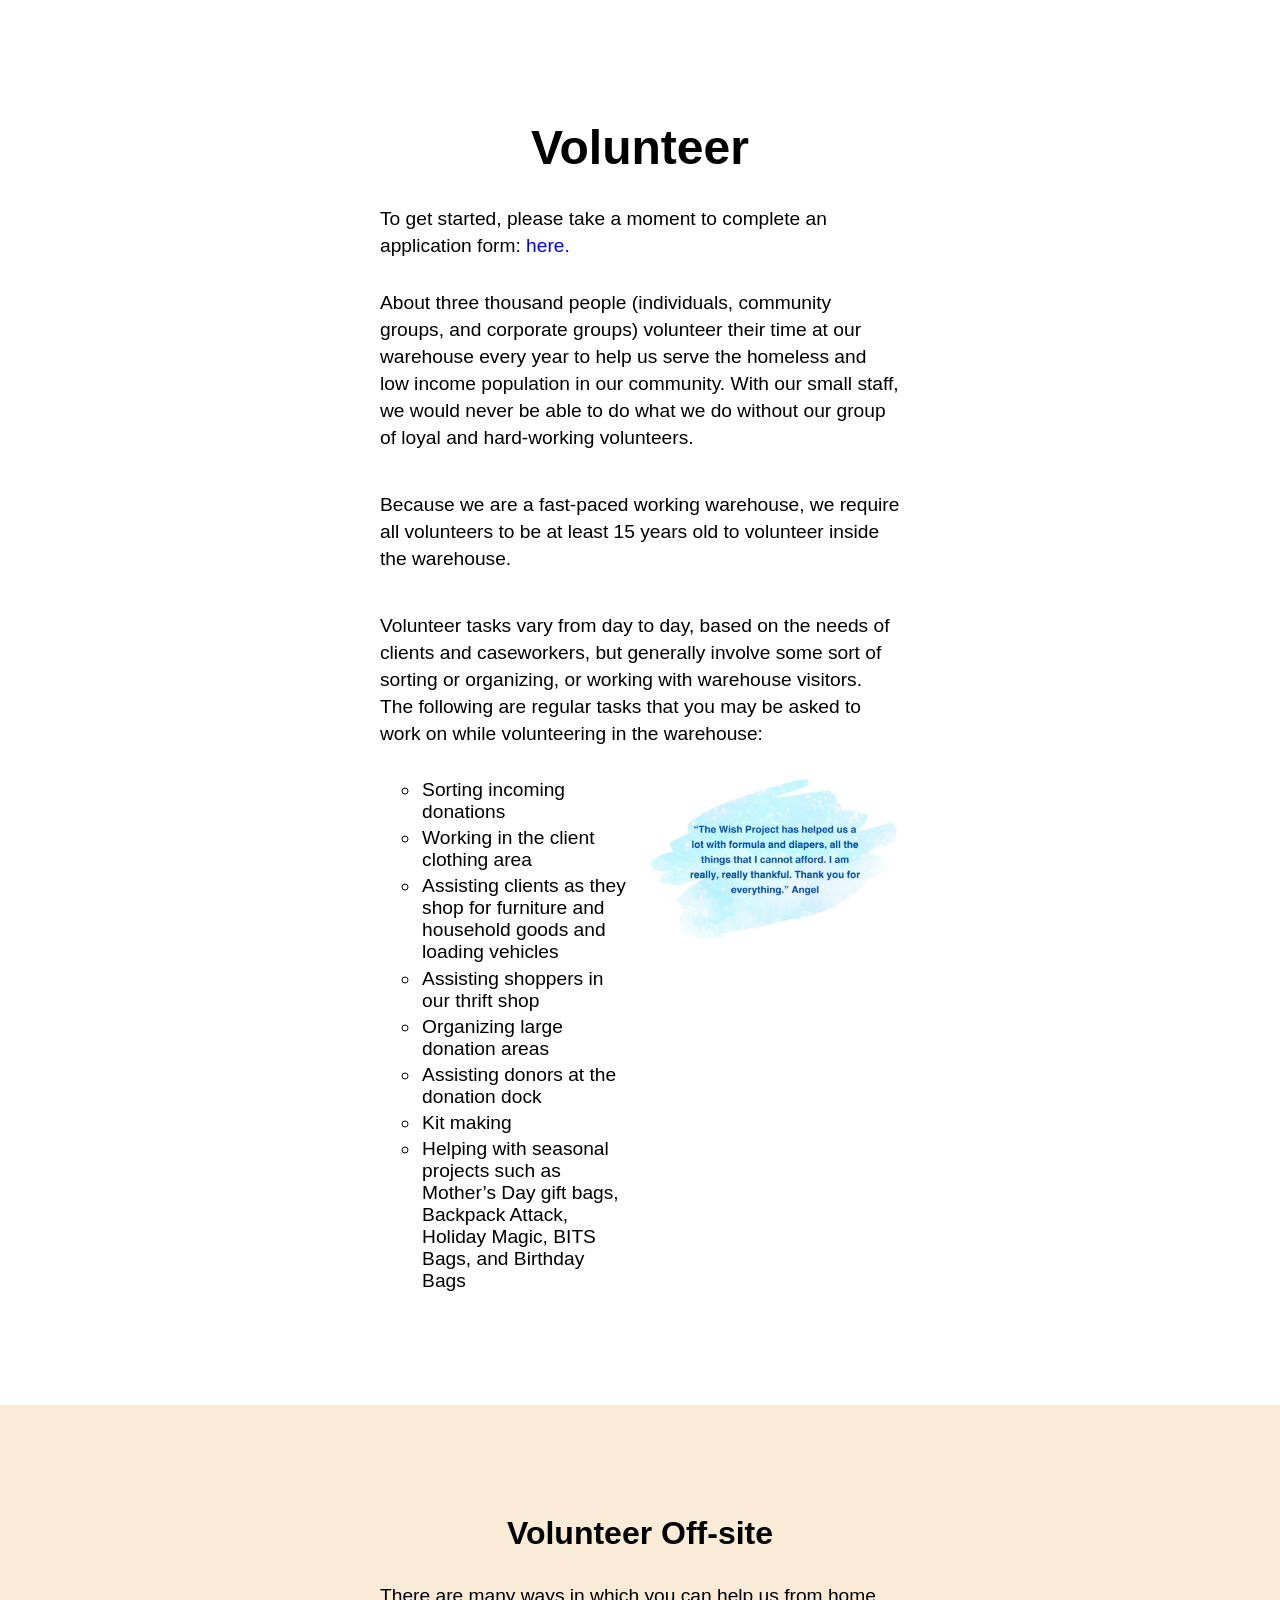
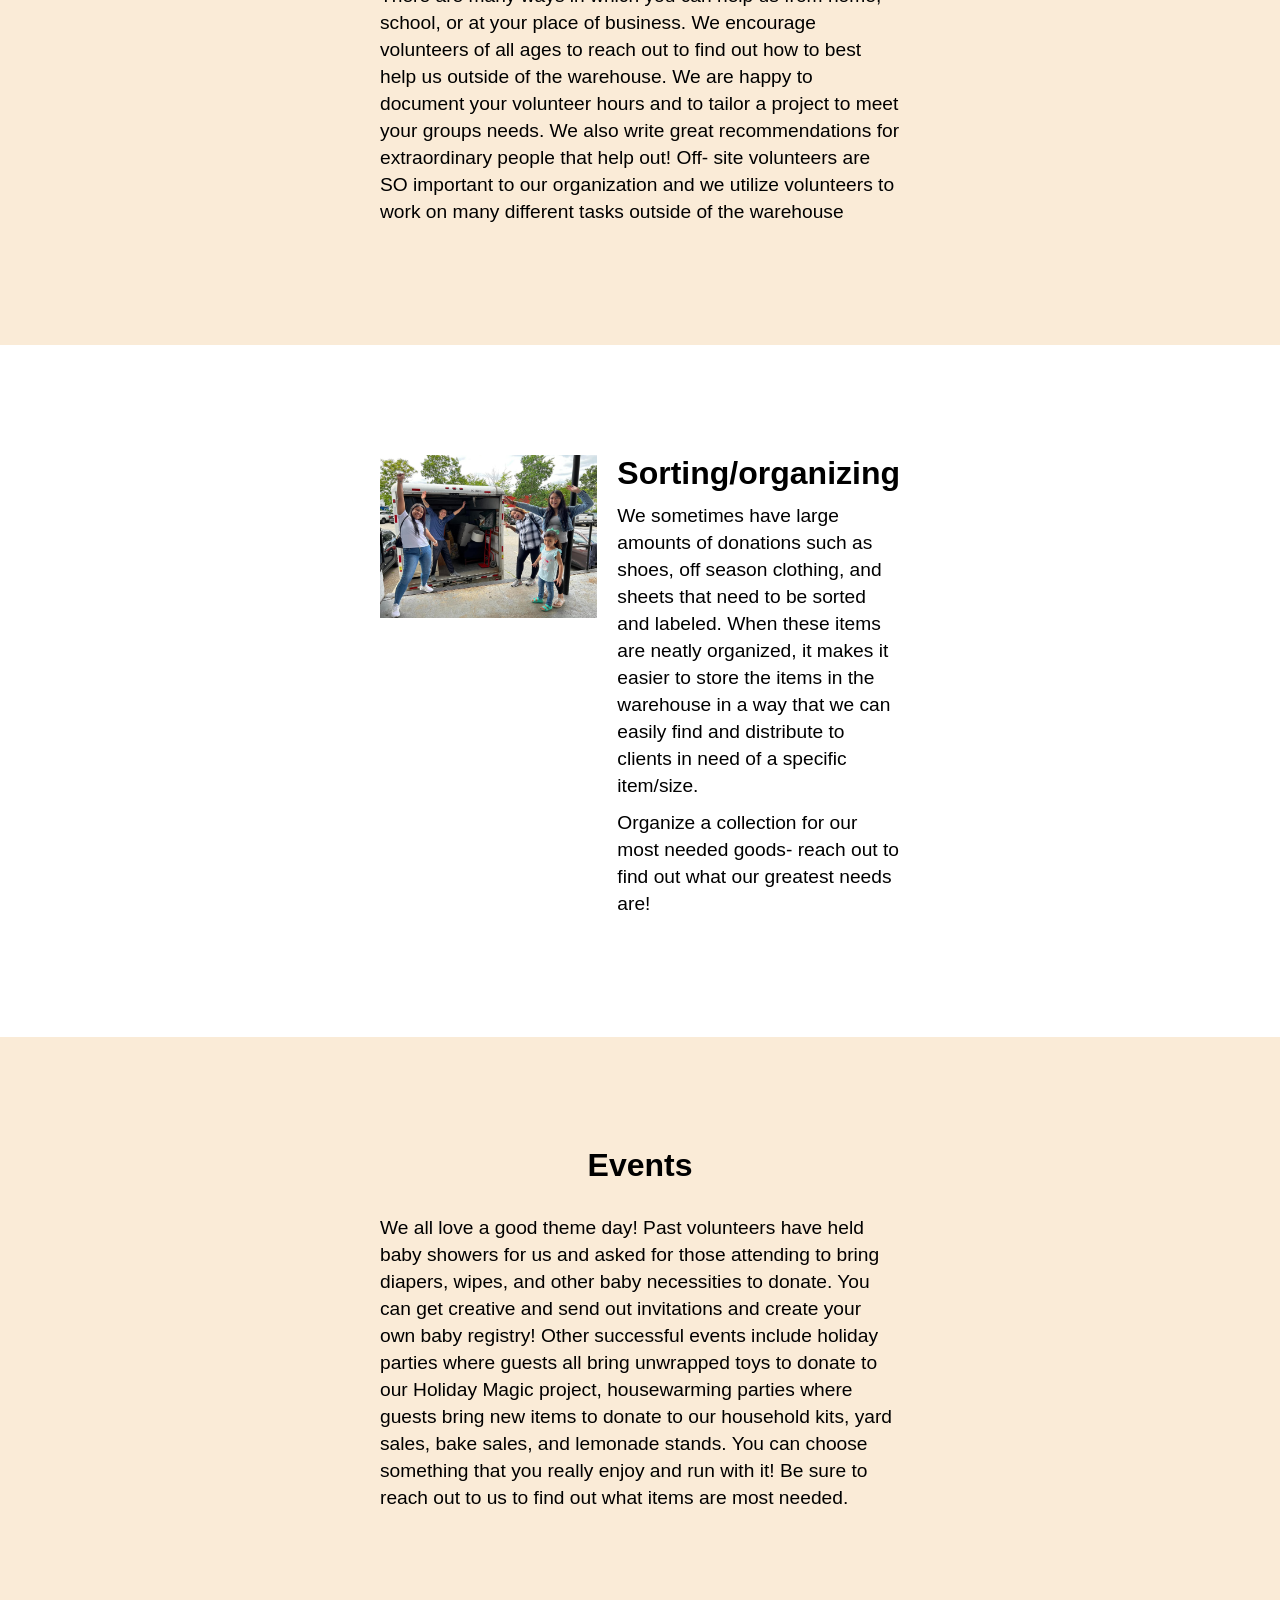
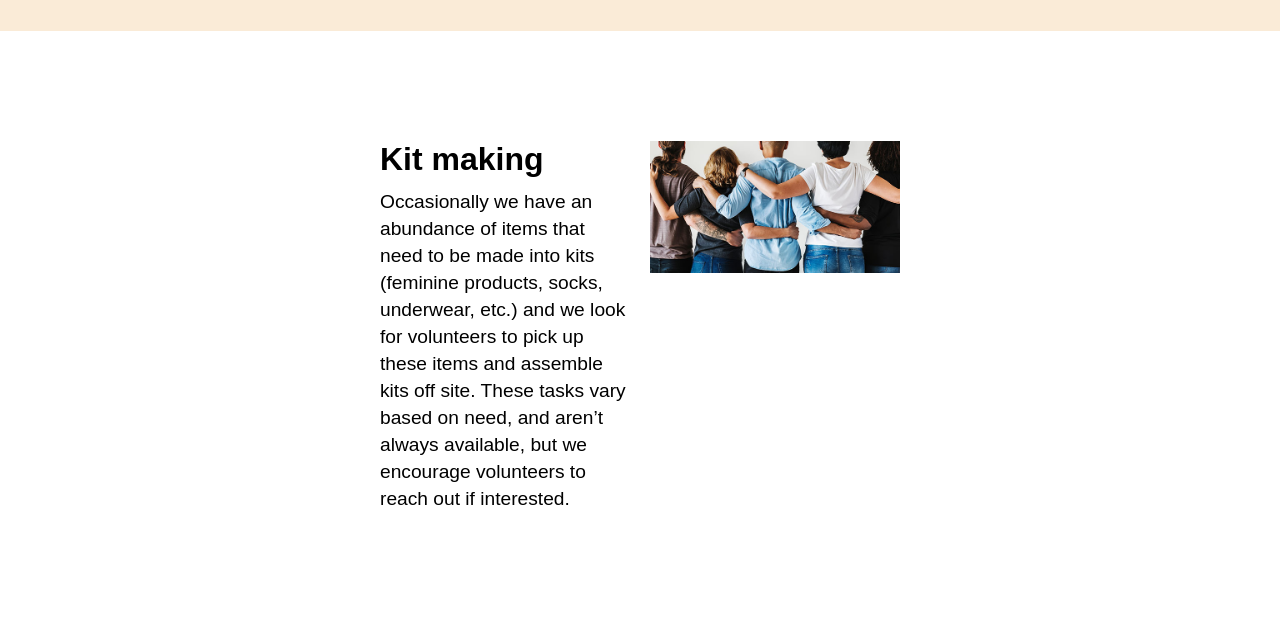
<file: volunteer.html>
<!DOCTYPE html>
<html>
    <head>
        <link href="main.css" rel="stylesheet">
        <title>Volunteer | The Wish Project</title> 
        <link rel="icon" type="image/x-icon" href="images/TheWishProjectLogo.png">
        <meta name="viewport" content="width=device-width, initial-scale=1.0">
        <meta charset="UTF-8">
        <meta name="description" content="Donate or volunteer">
        <meta name="keywords" content="wish, donate, volunteer, help">    
    </head>
    <body>
        <main>
            <div class="row outerRow">
                <div class="row innerRow">
                    <div class="col">
                        <h1>Volunteer</h1>
                    </div>
                </div>
                <div class="row innerRow">
                    <div class="col">
                        <p class="middle">To get started, please take a moment to complete an application form: <a href="https://interland3.donorperfect.net/weblink/weblink.aspx?name=E347989&id=40">here.</a></p>
                    </div>
                </div>
                <div class="row innerRow">
                    <div class="col">
                        <p>About three thousand people (individuals, community groups, and corporate groups) volunteer their time at our warehouse every year to help us serve the homeless and low income population in our community. With our small staff, we would never be able to do what we do without our group of loyal and hard-working volunteers.</p>
                    </div>
                </div>
                <div class="row innerRow">
                    <div class="col">
                        <p>Because we are a fast-paced working warehouse, we require all volunteers to be at least 15 years old to volunteer inside the warehouse.</p>
                    </div>
                </div>
                <div class="row innerRow">
                    <div class="col">
                        <p>Volunteer tasks vary from day to day, based on the needs of clients and caseworkers, but generally involve some sort of sorting or organizing, or working with warehouse visitors. The following are regular tasks that you may be asked to work on while volunteering in the warehouse:</p>
                    </div>
                </div>
                <div class="row innerRow">
                    <div class="col">
                        <ul>
                            <li class="dot">Sorting incoming donations</li>
                            <li class="dot">Working in the client clothing area</li>
                            <li class="dot">Assisting clients as they shop for furniture and household goods and loading vehicles</li>
                            <li class="dot">Assisting shoppers in our thrift shop</li>
                            <li class="dot">Organizing large donation areas</li>
                            <li class="dot">Assisting donors at the donation dock</li>
                            <li class="dot">Kit making</li>
                            <li class="dot">Helping with seasonal projects such as Mother’s Day gift bags, Backpack Attack, Holiday Magic, BITS Bags, and Birthday Bags</li>
                        </ul>
                    </div>
                    <div class="col">
                        <img src="images/2.jpg">
                    </div>
                </div>
            </div>
            <div class="row outerRow tan">
                <div class="row innerRow">
                    <div class="col">
                        <h2 class="text-middle">Volunteer Off-site</h2>
                    </div>
                </div>
                <div class="row innerRow">
                    <div class="col">
                        <p>There are many ways in which you can help us from home, school, or at your place of business. We encourage volunteers of all ages to reach out to find out how to best help us outside of the warehouse. We are happy to document your volunteer hours and to tailor a project to meet your groups needs. We also write great recommendations for extraordinary people that help out! Off- site volunteers are SO important to our organization and we utilize volunteers to work on many different tasks outside of the warehouse</p>
                    </div>
                </div>
            </div>
            <div class="row outerRow">
                <div class="row innerRow">
                    <div class="col">
                        <img src="images/355295194_697831745487949_2925801218869525407_n.jpg">
                    </div>
                    <div class="col">
                        <div>
                            <h2>Sorting/organizing</h2>
                            <p>We sometimes have large amounts of donations such as shoes, off season clothing, and sheets that need to be sorted and labeled. When these items are neatly organized, it makes it easier to store the items in the warehouse in a way that we can easily find and distribute to clients in need of a specific item/size.</p>
                            <p>Organize a collection for our most needed goods- reach out to find out what our greatest needs are!</p>                            
                        </div>
                    </div>
                </div>
            </div>
            <div class="row outerRow tan">
                <div class="row innerRow">
                    <div class="col">
                        <h2 class="text-middle">Events</h2>
                    </div>      
                </div>
                <div class="row innerRow">
                    <div class="col">
                        <p>We all love a good theme day! Past volunteers have held baby showers for us and asked for those attending to bring diapers, wipes, and other baby necessities to donate. You can get creative and send out invitations and create your own baby registry! Other successful events include holiday parties where guests all bring unwrapped toys to donate to our Holiday Magic project, housewarming parties where guests bring new items to donate to our household kits, yard sales, bake sales, and lemonade stands. You can choose something that you really enjoy and run with it! Be sure to reach out to us to find out what items are most needed.</p>
                    </div>                    
                </div>
            </div>
            <div class="row outerRow">
                <div class="row innerRow">
                    <div class="col">
                        <div>
                            <h2>Kit making</h2>
                            <p>Occasionally we have an abundance of items that need to be made into kits (feminine products, socks, underwear, etc.) and we look for volunteers to pick up these items and assemble kits off site. These tasks vary based on need, and aren’t always available, but we encourage volunteers to reach out if interested.</p>                            
                        </div>
                    </div>  
                    <div class="col">
                        <img src="images/together.jpg">
                    </div>                    
                </div>
            </div>
        </main>
    </body>
</html>
</file>
<file: main.css>
* {
  box-sizing: border-box;
  font-family: Arial, Helvetica, sans-serif;
  font-size: 1em;
  text-decoration: none;
  list-style-type: none;
  margin: 0;
}

.container {
  display: flex;
}
.col {
  flex: 1;
  margin: 10px;
  /* display: flex; */
  /* border: solid black 3px; */
}

.outerRow {
  width: 100%;
  padding: 100px;
}

.innerRow {
  max-width: 50%;
  margin: 0 auto;
  display: flex;
}

.tan {
  background-color: antiquewhite;
}

.gray {
  background-color: gray;
}
.black {
  background-color: #464141;
}

h1 {
  margin: 10px auto;
  font-size: 3em;
  text-align: center;
}
h2 {
  margin: auto;

  font-size: 2em;
  /* text-align: center; */
}
.logo {
  height: 100px;
}

.headerLink {
  color: black;
  padding: 1%;
  font-size: 2em;
  text-align: center;
  /* align-items: center; */
  /* margin: 0 0 10px 0; */
  /* display: flex; */
}

li {
  padding: 1%;
}
.headerLink:hover {
  text-decoration: underline;
}

.headerUnderline {
  border-bottom: solid black 2px;
}

header {
  margin-left: 1%;
  margin-right: 1%;
}

.dot {
  list-style-type: circle;
  font-size: 1.2em;
}

.middle {
  margin: auto;
}

.text-middle {
  text-align: center;
}

.social {
  text-align: right;
  justify-content: end;
}

p {
  font-size: 1.2em;
  margin: 10px 0 10px 0;
  line-height: 27px;
}

.test {
  padding: 10px;
  height: 54px;
}
.facebook {
  /* max-width: auto; */
  max-height: 54px;
}

img {
  /* height: 500px; */
  /* margin: auto; */
  max-width: 100%;
}

.button {
  background-color: rgb(21, 78, 131);
  padding: 10px;
  border: solid black 3px;
  border-radius: 7px;
  font-size: 2em;
  color: white;
}

.horizon {
  flex-direction: column;
}

input,
select {
  width: 100%;
  padding: 10px;
  margin: 10px 0 10px;
}
input[type="submit"] {
  background-color: rgb(14, 199, 199);
}

input[type="submit"]:hover {
  background-color: rgb(42, 170, 170);
}

form {
  padding: 10px;
  background-color: white;
  border: #464141 solid 3px;
  border-radius: 7px;
}

@media (max-width: 900px) {
  * {
    /* width: 100%; */
  }
  .innerRow,
  .outerRow {
    flex-direction: column;
    /* width: 100%; */
    /* max-width: 0%; */
    /* padding: 0; */
    /* margin: auto; */
  }
  .headerLink {
    /* display: flex; */
  }
  h2 {
    text-align: none;
  }
  .innerRow {
    padding: 0;
    /* margin: 0; */
    /* display: block; */
    /* flex-direction: column; */
  }
  img {
    height: 225px;
    margin: auto;
  }
  .outerRow {
    padding: 10px;
  }
}
</file>
<file: timed.css>
* {
  box-sizing: border-box;
  margin: 0;
}

.col {
  flex: 1;
}

.innerRow {
  display: flex;
  padding: 100px;
  max-width: 50%;
  margin: 0 auto;
}

.outerRow {
  background-color: red;
  width: 100%;
}

.noDecoration,
ul {
  text-decoration: none;
  color: black;
  list-style-type: none;
}

.underline:hover {
  text-decoration: underline;
}

.bolded {
  font-weight: bold;
}

footer {
  margin: auto;
}
</file>
<file: other.css>
* {
  box-sizing: border-box;
  margin: 0;
  font-family: "Franklin Gothic Medium", "Arial Narrow", Arial, sans-serif;
  font-size: 103%;
}

h1,
h2,
h3 {
  line-height: 130%;
}

p {
  line-height: 150%;
}

h2 {
  margin-top: 2%;
}

.col {
  flex: 1;
  padding: 10px;
}

.innerRow {
  display: flex;
  padding: 100px;
  max-width: 75%;
  margin: 0 auto;
}

.outerRow {
  background-color: tan;
  width: 100%;
}
.noPaddingTop {
  padding-top: 0;
}

.noPaddingBottom {
  padding-bottom: 0;
}
.noDecoration {
  text-decoration: none;
  color: black;
  list-style-type: none;
}

.underline:hover {
  text-decoration: underline;
}

.flex-2 {
  flex: 2;
}

form {
  display: flex;
  flex-direction: column;
  gap: 13px;
  border-radius: 7px;
  border: solid black 3px;
  padding: 100px;
  background-color: tan;
}

input[type="submit"] {
  background-color: rgb(107, 107, 182);
}

input[type="submit"]:hover {
  background-color: rgb(62, 62, 141);
}

input {
  border-radius: 4px;
}

label,
input[type="submit"] {
  font-size: 110%;
}

input,
select {
  display: block;
  padding: 10px;
  background-color: white;
}
</file>
